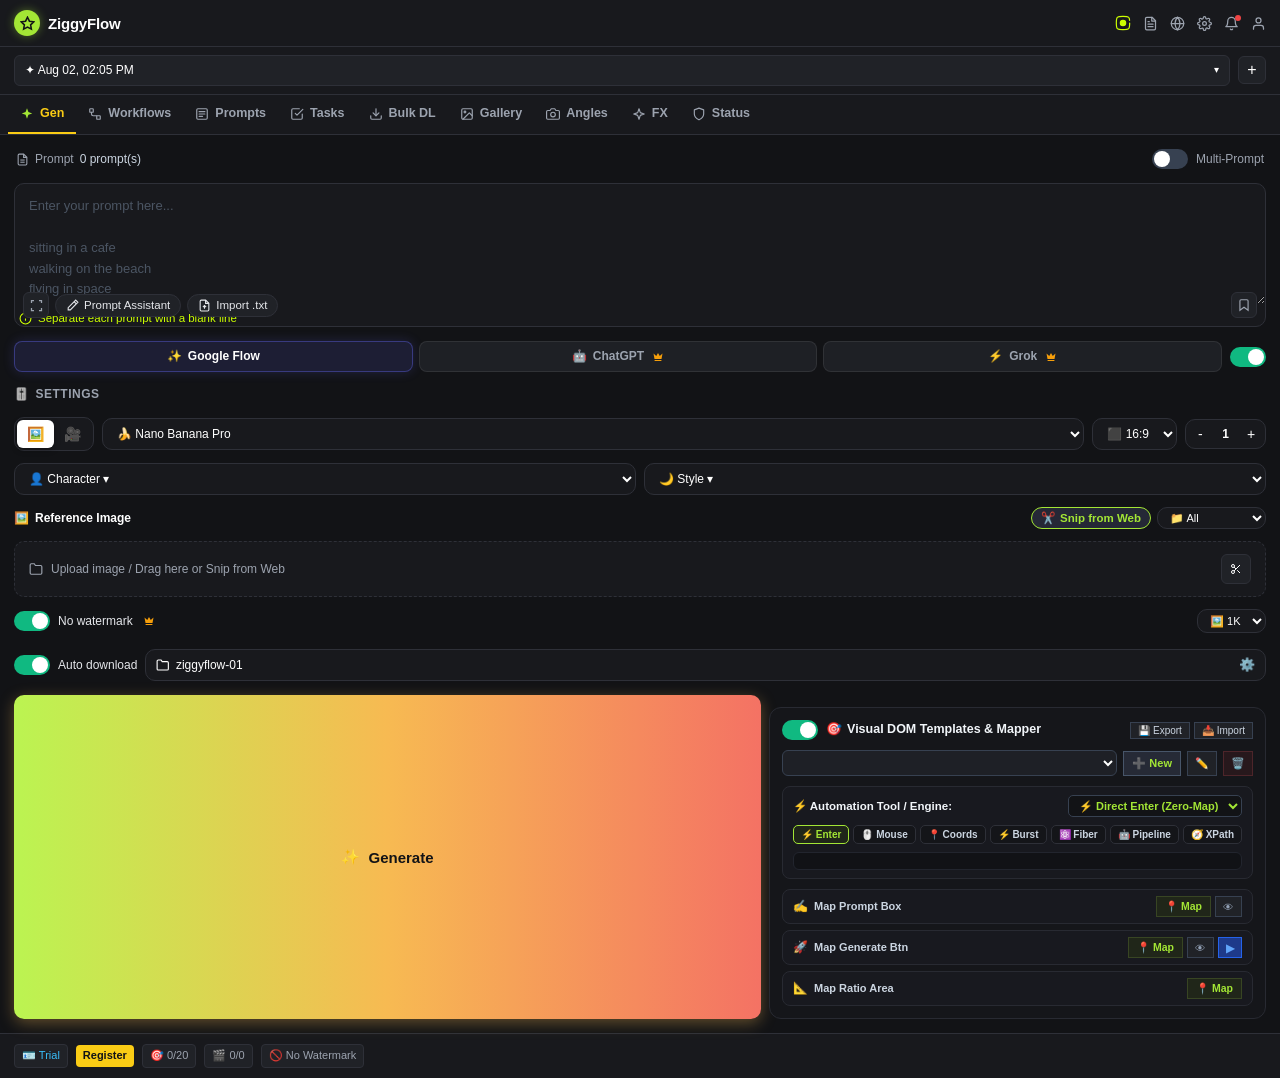
<file: ui/index.html>
<!DOCTYPE html>
<html lang="en">
<head>
  <meta charset="UTF-8" />
  <meta name="viewport" content="width=device-width, initial-scale=1.0" />
  <title>ZiggyFlow Pro</title>
  <link rel="stylesheet" href="css/app.css" />
  <link rel="stylesheet" href="css/workflow.css" />
</head>
<body>
  <!-- Header Bar -->
  <header class="app-header">
    <div class="brand-section">
      <div class="brand-icon">
        <svg width="15" height="15" viewBox="0 0 24 24" fill="none" stroke="#121316" stroke-width="2.5"><polygon points="12 2 15.09 8.26 22 9.27 17 14.14 18.18 21.02 12 17.77 5.82 21.02 7 14.14 2 9.27 8.91 8.26 12 2"/></svg>
      </div>
      <span class="brand-name">ZiggyFlow</span>
    </div>
    <div class="header-icons">
      <div class="header-icon-btn header-icon-btn--capture" id="hdr-btn-toggle" title="Screen Capture">
        <svg width="16" height="16" viewBox="0 0 24 24" fill="none" stroke="#ccff00" stroke-width="1.8"><circle cx="12" cy="12" r="4" fill="#ccff00"/><path d="M22 12C22 16.7 22 19 20.5 20.5C19 22 16.7 22 12 22C7.3 22 5 22 3.5 20.5C2 19 2 16.7 2 12C2 7.3 2 5 3.5 3.5C5 2 7.3 2 12 2C16.7 2 19 2 20.5 3.5C21.5 4.4 21.8 5.8 21.9 8" stroke-linecap="round"/></svg>
      </div>
      <div class="header-icon-btn" id="hdr-btn-docs" title="Changelog / Docs">
        <svg width="15" height="15" viewBox="0 0 24 24" fill="none" stroke="currentColor" stroke-width="2" stroke-linecap="round" stroke-linejoin="round"><path d="M14.5 2H6a2 2 0 0 0-2 2v16a2 2 0 0 0 2 2h12a2 2 0 0 0 2-2V7.5L14.5 2z"/><polyline points="14 2 14 8 20 8"/><line x1="16" y1="13" x2="8" y2="13"/><line x1="16" y1="17" x2="8" y2="17"/><line x1="10" y1="9" x2="8" y2="9"/></svg>
      </div>
      <div class="header-icon-btn" id="hdr-btn-web" title="Web & Cloud Sync">
        <svg width="15" height="15" viewBox="0 0 24 24" fill="none" stroke="currentColor" stroke-width="2" stroke-linecap="round" stroke-linejoin="round"><circle cx="12" cy="12" r="10"/><line x1="2" y1="12" x2="22" y2="12"/><path d="M12 2a15.3 15.3 0 0 1 4 10 15.3 15.3 0 0 1-4 10 15.3 15.3 0 0 1-4-10 15.3 15.3 0 0 1 4-10z"/></svg>
      </div>
      <div class="header-icon-btn" id="hdr-btn-settings" title="Settings">
        <svg width="15" height="15" viewBox="0 0 24 24" fill="none" stroke="currentColor" stroke-width="2" stroke-linecap="round" stroke-linejoin="round"><circle cx="12" cy="12" r="3"/><path d="M19.4 15a1.65 1.65 0 0 0 .33 1.82l.06.06a2 2 0 0 1 0 2.83 2 2 0 0 1-2.83 0l-.06-.06a1.65 1.65 0 0 0-1.82-.33 1.65 1.65 0 0 0-1 1.51V21a2 2 0 0 1-2 2 2 2 0 0 1-2-2v-.09A1.65 1.65 0 0 0 9 19.4a1.65 1.65 0 0 0-1.82.33l-.06.06a2 2 0 0 1-2.83 0 2 2 0 0 1 0-2.83l.06-.06a1.65 1.65 0 0 0 .33-1.82 1.65 1.65 0 0 0-1.51-1H3a2 2 0 0 1-2-2 2 2 0 0 1 2-2h.09A1.65 1.65 0 0 0 4.6 9a1.65 1.65 0 0 0-.33-1.82l-.06-.06a2 2 0 0 1 0-2.83 2 2 0 0 1 2.83 0l.06.06a1.65 1.65 0 0 0 1.82.33H9a1.65 1.65 0 0 0 1-1.51V3a2 2 0 0 1 2-2 2 2 0 0 1 2 2v.09a1.65 1.65 0 0 0 1 1.51 1.65 1.65 0 0 0 1.82-.33l.06-.06a2 2 0 0 1 2.83 0 2 2 0 0 1 0 2.83l-.06.06a1.65 1.65 0 0 0-.33 1.82V9a1.65 1.65 0 0 0 1.51 1H21a2 2 0 0 1 2 2 2 2 0 0 1-2 2h-.09a1.65 1.65 0 0 0-1.51 1z"/></svg>
      </div>
      <div class="header-icon-btn" id="hdr-btn-bell" title="Notifications">
        <svg width="15" height="15" viewBox="0 0 24 24" fill="none" stroke="currentColor" stroke-width="2" stroke-linecap="round" stroke-linejoin="round"><path d="M18 8A6 6 0 0 0 6 8c0 7-3 9-3 9h18s-3-2-3-9"/><path d="M13.73 21a2 2 0 0 1-3.46 0"/></svg>
        <div class="header-dot"></div>
      </div>
      <div class="header-icon-btn" id="hdr-btn-profile" title="Account Profile">
        <svg width="15" height="15" viewBox="0 0 24 24" fill="none" stroke="currentColor" stroke-width="2" stroke-linecap="round" stroke-linejoin="round"><path d="M20 21v-2a4 4 0 0 0-4-4H8a4 4 0 0 0-4 4v2"/><circle cx="12" cy="7" r="4"/></svg>
      </div>
    </div>
  </header>

  <!-- Project / Session Bar -->
  <div class="project-bar">
    <div class="project-dropdown" id="btn-project-dropdown">
      <span id="active-project-label">✦ Aug 02, 02:05 PM</span>
      <span style="font-size:10px;">▾</span>
    </div>
    <div class="btn-add-project" id="btn-create-project" title="Create / Open New Project">+</div>

    <!-- Floating Project Dropdown Menu -->
    <div class="project-dropdown-menu" id="project-dropdown-menu" style="display:none;"></div>
  </div>

  <!-- Warning Banners -->
  <div id="flow-tab-alert" class="banner-alert banner-warning" style="display:none;">
    <div style="display:flex;align-items:center;gap:6px;">
      <span>⚠️</span>
      <span id="flow-tab-alert-text">Detected 2 Flow tabs. Extension only works correctly with 1 tab.</span>
    </div>
    <div style="display:flex;align-items:center;gap:6px;">
      <button class="btn-alert-action" id="btn-close-duplicate-tabs">Close other tabs</button>
      <span class="btn-alert-close" id="btn-dismiss-tab-alert">✕</span>
    </div>
  </div>

  <!-- Main Navigation Tabs -->
  <nav class="main-nav-tabs">
    <div class="nav-tab-btn active" data-tab="gen">
      <svg width="14" height="14" viewBox="0 0 24 24" fill="#a3e635"><path d="M12 2L14.4 8.6L21 11L14.4 13.4L12 20L9.6 13.4L3 11L9.6 8.6L12 2Z"/></svg>
      <span>Gen</span>
    </div>
    <div class="nav-tab-btn" data-tab="workflow">
      <svg width="14" height="14" viewBox="0 0 24 24" fill="none" stroke="currentColor" stroke-width="2" stroke-linecap="round" stroke-linejoin="round"><rect x="3" y="3" width="6" height="6" rx="1"/><rect x="15" y="15" width="6" height="6" rx="1"/><path d="M6 9v3a3 3 0 0 0 3 3h6"/></svg>
      <span>Workflows</span>
    </div>
    <div class="nav-tab-btn" data-tab="prompts">
      <svg width="14" height="14" viewBox="0 0 24 24" fill="none" stroke="currentColor" stroke-width="2" stroke-linecap="round" stroke-linejoin="round"><rect x="3" y="3" width="18" height="18" rx="2"/><path d="M7 8h10M7 12h10M7 16h6"/></svg>
      <span>Prompts</span>
    </div>
    <div class="nav-tab-btn" data-tab="tasks">
      <svg width="14" height="14" viewBox="0 0 24 24" fill="none" stroke="currentColor" stroke-width="2" stroke-linecap="round" stroke-linejoin="round"><path d="M9 11l3 3L22 4"/><path d="M21 12v7a2 2 0 0 1-2 2H5a2 2 0 0 1-2-2V5a2 2 0 0 1 2-2h11"/></svg>
      <span>Tasks</span>
    </div>
    <div class="nav-tab-btn" data-tab="bulk">
      <svg width="14" height="14" viewBox="0 0 24 24" fill="none" stroke="currentColor" stroke-width="2" stroke-linecap="round" stroke-linejoin="round"><path d="M21 15v4a2 2 0 0 1-2 2H5a2 2 0 0 1-2-2v-4"/><polyline points="7 10 12 15 17 10"/><line x1="12" y1="15" x2="12" y2="3"/></svg>
      <span>Bulk DL</span>
    </div>
    <div class="nav-tab-btn" data-tab="gallery">
      <svg width="14" height="14" viewBox="0 0 24 24" fill="none" stroke="currentColor" stroke-width="2" stroke-linecap="round" stroke-linejoin="round"><rect x="3" y="3" width="18" height="18" rx="2"/><circle cx="8.5" cy="8.5" r="1.5"/><polyline points="21 15 16 10 5 21"/></svg>
      <span>Gallery</span>
    </div>
    <div class="nav-tab-btn" data-tab="angles">
      <svg width="14" height="14" viewBox="0 0 24 24" fill="none" stroke="currentColor" stroke-width="2" stroke-linecap="round" stroke-linejoin="round"><path d="M23 19a2 2 0 0 1-2 2H3a2 2 0 0 1-2-2V8a2 2 0 0 1 2-2h4l2-3h6l2 3h4a2 2 0 0 1 2 2z"/><circle cx="12" cy="13" r="4"/></svg>
      <span>Angles</span>
    </div>
    <div class="nav-tab-btn" data-tab="effects">
      <svg width="14" height="14" viewBox="0 0 24 24" fill="none" stroke="currentColor" stroke-width="2" stroke-linecap="round" stroke-linejoin="round"><path d="m12 3-1.9 5.8a2 2 0 0 1-1.3 1.3L3 12l5.8 1.9a2 2 0 0 1 1.3 1.3L12 21l1.9-5.8a2 2 0 0 1 1.3-1.3L21 12l-5.8-1.9a2 2 0 0 1-1.3-1.3L12 3z"/></svg>
      <span>FX</span>
    </div>
    <div class="nav-tab-btn" data-tab="diagnostics">
      <svg width="14" height="14" viewBox="0 0 24 24" fill="none" stroke="currentColor" stroke-width="2" stroke-linecap="round" stroke-linejoin="round"><path d="M12 22s8-4 8-10V5l-8-3-8 3v7c0 6 8 10 8 10z"/></svg>
      <span>Status</span>
    </div>
  </nav>

  <!-- Content Panes -->
  <main class="tab-content-area">

    <!-- 1. GEN TAB (Matching ZiggyFlow Screenshot) -->
    <section id="tab-gen" class="tab-pane active">
      
      <!-- Prompt Header Row -->
      <div class="prompt-header-row">
        <div class="prompt-count-badge">
          <svg width="13" height="13" viewBox="0 0 24 24" fill="none" stroke="currentColor" stroke-width="2"><path d="M14 2H6a2 2 0 0 0-2 2v16a2 2 0 0 0 2 2h12a2 2 0 0 0 2-2V8z"/><polyline points="14 2 14 8 20 8"/><line x1="16" y1="13" x2="8" y2="13"/><line x1="16" y1="17" x2="8" y2="17"/></svg>
          <span>Prompt</span>
          <span id="prompt-count-label" style="color:#cbd5e1;">0 prompt(s)</span>
        </div>
        <div class="multi-prompt-toggle-wrap" id="multi-prompt-toggle-wrap">
          <div class="provider-toggle-switch" id="toggle-multi-prompt"></div>
          <span>Multi-Prompt</span>
        </div>
      </div>

      <!-- Prompt Textarea with Chips inside -->
      <div class="prompt-container">
        <textarea id="gen-prompt-input" class="prompt-textarea" placeholder="Enter your prompt here...&#10;&#10;sitting in a cafe&#10;walking on the beach&#10;flying in space"></textarea>
        
        <div class="prompt-toolbar">
          <div class="prompt-chips-left">
            <button type="button" class="chip-icon-only" id="chip-btn-snip" title="Snip Reference Image from Web">
              <svg width="15" height="15" viewBox="0 0 24 24" fill="none" stroke="currentColor" stroke-width="2"><path d="M4 8V4h4M20 8V4h-4M4 16v4h4M20 16v4h-4"/></svg>
            </button>
            <button type="button" class="chip-btn" id="chip-btn-assistant">
              <svg width="13" height="13" viewBox="0 0 24 24" fill="none" stroke="currentColor" stroke-width="2"><path d="m18 2 4 4-14 14H4v-4L18 2zM15 5l4 4"/></svg>
              <span>Prompt Assistant</span>
            </button>
            <button type="button" class="chip-btn" id="chip-btn-import">
              <svg width="13" height="13" viewBox="0 0 24 24" fill="none" stroke="currentColor" stroke-width="2"><path d="M14 2H6a2 2 0 0 0-2 2v16a2 2 0 0 0 2 2h12a2 2 0 0 0 2-2V8z"/><polyline points="14 2 14 8 20 8"/><line x1="12" y1="18" x2="12" y2="12"/><polyline points="9 15 12 12 15 15"/></svg>
              <span>Import .txt</span>
              <input type="file" id="gen-file-import" accept=".txt,.csv" style="display:none;" />
            </button>
          </div>
          <button type="button" class="chip-icon-only" id="chip-btn-save-tpl" title="Save as Prompt Template">
            <svg width="14" height="14" viewBox="0 0 24 24" fill="none" stroke="currentColor" stroke-width="2"><path d="M19 21l-7-5-7 5V5a2 2 0 0 1 2-2h10a2 2 0 0 1 2 2z"/></svg>
          </button>
        </div>
        <div class="prompt-hint-row" style="display:flex;align-items:center;gap:6px;font-size:11.5px;color:#ccff00;margin-top:6px;padding-left:4px;">
          <svg width="13" height="13" viewBox="0 0 24 24" fill="none" stroke="currentColor" stroke-width="2"><circle cx="12" cy="12" r="10"/><line x1="12" y1="16" x2="12" y2="12"/><line x1="12" y1="8" x2="12.01" y2="8"/></svg>
          <span>Separate each prompt with a blank line</span>
        </div>
      </div>

      <!-- Provider Row -->
      <div class="provider-row">
        <div class="provider-pills">
          <div class="provider-pill active active-flow" data-provider="flow">
            <span>✨</span>
            <span>Google Flow</span>
          </div>
          <div class="provider-pill" data-provider="chatgpt">
            <span>🤖</span>
            <span>ChatGPT</span>
            <svg class="crown-icon" width="12" height="12" viewBox="0 0 24 24" fill="#f59e0b"><path d="M5 16L3 5L8.5 10L12 4L15.5 10L21 5L19 16H5ZM19 19C19 19.6 18.6 20 18 20H6C5.4 20 5 19.6 5 19V18H19V19Z"/></svg>
          </div>
          <div class="provider-pill" data-provider="grok">
            <span>⚡</span>
            <span>Grok</span>
            <svg class="crown-icon" width="12" height="12" viewBox="0 0 24 24" fill="#f59e0b"><path d="M5 16L3 5L8.5 10L12 4L15.5 10L21 5L19 16H5ZM19 19C19 19.6 18.6 20 18 20H6C5.4 20 5 19.6 5 19V18H19V19Z"/></svg>
          </div>
        </div>
        <div class="provider-toggle-switch active" id="provider-auto-toggle" title="Auto Multi-AI Mode"></div>
      </div>

      <!-- Settings Section Header -->
      <div class="section-title">
        <span>🎚️</span>
        <span>Settings</span>
      </div>

      <!-- ============================================== -->
      <!-- A. IMAGE GENERATION CONTROLS (Active by default) -->
      <!-- ============================================== -->
      <div id="image-mode-controls" style="display:flex;flex-direction:column;gap:12px;">
        <!-- Row 1: Media Toggle, Model, Aspect Ratio, Stepper -->
        <div class="control-row">
          <div class="media-type-toggle">
            <button class="media-type-btn active" id="btn-type-image" title="Image Generation">🖼️</button>
            <button class="media-type-btn" id="btn-type-video-trigger" title="Video Generation">🎥</button>
          </div>

          <select class="select-control" id="select-model-image" style="flex:1;">
            <option value="Nano Banana Pro" selected>🍌 Nano Banana Pro</option>
            <option value="Nano Banana 2">🍌 Nano Banana 2</option>
            <option value="Imagen 3">✨ Imagen 3</option>
            <option value="GPT Image 2">🤖 GPT Image 2</option>
            <option value="Grok Imagine">⚡ Grok Imagine</option>
          </select>

          <select class="select-control" id="select-aspect-ratio-image" style="width:85px;">
            <option value="16:9" selected>⬛ 16:9</option>
            <option value="9:16">📱 9:16</option>
            <option value="1:1">⬛ 1:1</option>
            <option value="4:3">⬛ 4:3</option>
            <option value="3:4">📱 3:4</option>
            <option value="21:9">⬛ 21:9</option>
          </select>

          <div class="stepper-control">
            <button class="stepper-btn" id="stepper-minus-img">-</button>
            <span class="stepper-val" id="stepper-value-img">1</span>
            <button class="stepper-btn" id="stepper-plus-img">+</button>
          </div>
        </div>

        <!-- Row 2: Character & Style -->
        <div class="control-row">
          <select class="select-control" id="select-character-image" style="flex:1;">
            <option value="">👤 Character ▾</option>
            <option value="elder_isaac">Elder Isaac</option>
            <option value="cyberpunk_girl">Cyberpunk Operative</option>
            <option value="samurai">Ronin Samurai</option>
            <option value="astronaut">Space Explorer</option>
          </select>

          <select class="select-control" id="select-style-image" style="flex:1;">
            <option value="">🌙 Style ▾</option>
            <option value="cinematic">Cinematic 35mm</option>
            <option value="neon_cyberpunk">Neon Cyberpunk</option>
            <option value="ghibli">Studio Ghibli</option>
            <option value="photorealistic">8K Photorealism</option>
            <option value="dark_fantasy">Dark Fantasy</option>
          </select>
        </div>

        <!-- Row 3: Reference Images Dropzone -->
        <div class="reference-section-header">
          <div style="font-size:12px;font-weight:700;display:flex;align-items:center;gap:6px;">
            <span>🖼️</span>
            <span>Reference Image</span>
          </div>
          <div style="display:flex;align-items:center;gap:6px;">
            <button class="chip-btn" id="btn-snip-reference-img" style="background:#252836;border-color:#a3e635;color:#a3e635;padding:3px 9px;font-weight:700;" title="Snip Reference Image from Web">
              <span>✂️</span>
              <span>Snip from Web</span>
            </button>
            <select class="select-control" id="select-album-filter-img" style="padding:3px 8px;font-size:11px;">
              <option value="All">📁 All</option>
              <option value="Default">📁 Default</option>
              <option value="Characters">📁 Characters</option>
            </select>
          </div>
        </div>

        <div class="dropzone-box" id="dropzone-upload-img">
          <div class="dropzone-text" id="dropzone-content-img">
            <svg width="14" height="14" viewBox="0 0 24 24" fill="none" stroke="currentColor" stroke-width="2"><path d="M22 19a2 2 0 0 1-2 2H4a2 2 0 0 1-2-2V5a2 2 0 0 1 2-2h5l2 3h9a2 2 0 0 1 2 2z"/></svg>
            <span id="dropzone-label-img">Upload image / Drag here or Snip from Web</span>
            <input type="file" id="dropzone-file-input-img" accept="image/*" style="display:none;" />
          </div>
          <div style="display:flex;gap:6px;align-items:center;">
            <div class="dropzone-snip-btn" id="dropzone-snip-btn-vid" title="Snip from Web Page"><svg width="12" height="12" viewBox="0 0 24 24" fill="none" stroke="currentColor" stroke-width="2"><circle cx="6" cy="6" r="3"/><circle cx="6" cy="18" r="3"/><line x1="20" y1="4" x2="8.12" y2="15.88"/><line x1="14.47" y1="14.48" x2="20" y2="20"/><line x1="8.12" y1="8.12" x2="12" y2="12"/></svg></div>
          </div>
        </div>

        <!-- Row 4: Download Settings Bar -->
        <div class="download-bar">
          <div class="toggle-switch-wrapper">
            <div class="provider-toggle-switch active" id="toggle-watermark-img"></div>
            <span>No watermark</span>
            <svg class="crown-icon" width="12" height="12" viewBox="0 0 24 24" fill="#f59e0b"><path d="M5 16L3 5L8.5 10L12 4L15.5 10L21 5L19 16H5ZM19 19C19 19.6 18.6 20 18 20H6C5.4 20 5 19.6 5 19V18H19V19Z"/></svg>
          </div>

          <select class="select-control" id="select-resolution-img" style="padding:4px 8px;font-size:11px;">
            <option value="1K" selected>🖼️ 1K</option>
            <option value="2K">🖼️ 2K</option>
            <option value="4K">🖼️ 4K</option>
          </select>
        </div>
      </div>

      <!-- ============================================== -->
      <!-- B. VIDEO GENERATION CONTROLS (Active when Video chosen) -->
      <!-- ============================================== -->
      <div id="video-mode-controls" style="display:none;flex-direction:column;gap:12px;">
        <!-- Row 1: Media Toggle & Video Model -->
        <div class="control-row">
          <div class="media-type-toggle">
            <button class="media-type-btn" id="btn-type-image-trigger" title="Image Generation">🖼️</button>
            <button class="media-type-btn active" id="btn-type-video" title="Video Generation">🎥</button>
          </div>

          <select class="select-control" id="select-model-video" style="flex:1;">
            <option value="Omni Flash" selected>Omni Flash</option>
            <option value="Veo 3.1 Quality">Veo 3.1 Quality</option>
            <option value="Veo 3.1 Fast">Veo 3.1 Fast</option>
            <option value="Veo 3.1 Lite">Veo 3.1 Lite</option>
            <option value="Grok Aurora Video">Grok Aurora Video</option>
          </select>
        </div>

        <!-- Row 2: Framing Mode, Duration, Aspect Ratio, Stepper -->
        <div class="control-row">
          <select class="select-control" id="select-framing-mode" style="flex:1;">
            <option value="Frames" selected>Frames ▾</option>
            <option value="Text-to-Video">Text to Video</option>
            <option value="Image-to-Video">Image to Video</option>
            <option value="Extend">Extend Clip</option>
          </select>

          <select class="select-control" id="select-duration" style="width:70px;">
            <option value="4s">4s</option>
            <option value="6s" selected>6s</option>
            <option value="8s">8s</option>
            <option value="10s">10s</option>
            <option value="12s">12s</option>
          </select>

          <select class="select-control" id="select-aspect-ratio-video" style="width:85px;">
            <option value="16:9" selected>⬛ 16:9</option>
            <option value="9:16">📱 9:16</option>
            <option value="1:1">⬛ 1:1</option>
            <option value="4:3">⬛ 4:3</option>
            <option value="3:4">📱 3:4</option>
            <option value="21:9">⬛ 21:9</option>
          </select>

          <div class="stepper-control">
            <button class="stepper-btn" id="stepper-minus-vid">-</button>
            <span class="stepper-val" id="stepper-value-vid">1</span>
            <button class="stepper-btn" id="stepper-plus-vid">+</button>
          </div>
        </div>

        <!-- Row 3: Character, Voice, Style -->
        <div class="control-row">
          <select class="select-control" id="select-character-video" style="flex:1;">
            <option value="">👤 Character ▾</option>
            <option value="elder_isaac">Elder Isaac</option>
            <option value="cyberpunk_girl">Cyberpunk Heroine</option>
            <option value="samurai">Ronin Samurai</option>
            <option value="astronaut">Space Explorer</option>
          </select>

          <select class="select-control" id="select-voice-video" style="flex:1;">
            <option value="random">🔊 Random voice ▾</option>
            <option value="male_narrator">🎙️ Male Narrator</option>
            <option value="female_cinematic">🎙️ Female Cinematic</option>
            <option value="deep_voice">🎙️ Deep Dramatic</option>
            <option value="whisper">🎙️ Soft Whisper</option>
            <option value="energetic">🎙️ Energetic Host</option>
          </select>

          <select class="select-control" id="select-style-video" style="flex:1;">
            <option value="">🌙 Style ▾</option>
            <option value="cinematic">Cinematic 35mm</option>
            <option value="neon_cyberpunk">Neon Cyberpunk</option>
            <option value="ghibli">Studio Ghibli</option>
            <option value="photorealistic">8K Photorealism</option>
            <option value="dark_fantasy">Dark Fantasy</option>
          </select>
        </div>

        <!-- Video Frames Section -->
        <div class="reference-section-header">
          <div style="font-size:12px;font-weight:700;display:flex;align-items:center;gap:6px;">
            <span>🎞️</span>
            <span>Video Frames & Reference</span>
          </div>
          <div style="display:flex;align-items:center;gap:6px;">
            <button class="chip-btn" id="btn-snip-reference-vid" style="background:#252836;border-color:#a3e635;color:#a3e635;padding:3px 9px;font-weight:700;" title="Snip Reference Image from Web">
              <span>✂️</span>
              <span>Snip from Web</span>
            </button>
          </div>
        </div>

        <div style="font-size:11.5px;color:var(--text-gray);margin-top:-6px;">
          Reference Images (<span id="ref-image-count-vid">0</span>)
        </div>

        <!-- Main Video Reference Dropzone -->
        <div class="dropzone-box" id="dropzone-upload-vid">
          <div class="dropzone-text" id="dropzone-content-vid">
            <svg width="14" height="14" viewBox="0 0 24 24" fill="none" stroke="currentColor" stroke-width="2"><path d="M22 19a2 2 0 0 1-2 2H4a2 2 0 0 1-2-2V5a2 2 0 0 1 2-2h5l2 3h9a2 2 0 0 1 2 2z"/></svg>
            <span id="dropzone-label-vid">Upload reference / Drag here or Snip from Web</span>
            <input type="file" id="dropzone-file-input-vid" accept="image/*" style="display:none;" />
          </div>
          <div style="display:flex;gap:6px;align-items:center;">
            <div class="dropzone-snip-btn" id="dropzone-snip-btn-vid" title="Snip from Web Page"><svg width="12" height="12" viewBox="0 0 24 24" fill="none" stroke="currentColor" stroke-width="2"><circle cx="6" cy="6" r="3"/><circle cx="6" cy="18" r="3"/><line x1="20" y1="4" x2="8.12" y2="15.88"/><line x1="14.47" y1="14.48" x2="20" y2="20"/><line x1="8.12" y1="8.12" x2="12" y2="12"/></svg></div>
          </div>
        </div>

        <!-- START & END Keyframe Box Row -->
        <div class="keyframe-row">
          <!-- START FRAME -->
          <div class="keyframe-box">
            <div class="keyframe-header">
              <span>⛶ START</span>
            </div>
            <div class="keyframe-dashed-slot" id="slot-start-frame">
              <svg width="15" height="15" viewBox="0 0 24 24" fill="none" stroke="currentColor" stroke-width="2.5"><line x1="12" y1="5" x2="12" y2="19"/><line x1="5" y1="12" x2="19" y2="12"/></svg><span>Add</span>
              <input type="file" id="input-start-frame" accept="image/*" style="display:none;" />
            </div>
          </div>

          <!-- END FRAME -->
          <div class="keyframe-box">
            <div class="keyframe-header">
              <span>⛶ END</span>
            </div>
            <div class="keyframe-dashed-slot" id="slot-end-frame">
              <svg width="15" height="15" viewBox="0 0 24 24" fill="none" stroke="currentColor" stroke-width="2.5"><line x1="12" y1="5" x2="12" y2="19"/><line x1="5" y1="12" x2="19" y2="12"/></svg><span>Add</span>
              <input type="file" id="input-end-frame" accept="image/*" style="display:none;" />
            </div>
          </div>
        </div>

        <!-- Video Download Bar -->
        <div class="download-bar">
          <div class="toggle-switch-wrapper">
            <div class="provider-toggle-switch active" id="toggle-watermark-vid"></div>
            <span>No watermark</span>
            <svg class="crown-icon" width="12" height="12" viewBox="0 0 24 24" fill="#f59e0b"><path d="M5 16L3 5L8.5 10L12 4L15.5 10L21 5L19 16H5ZM19 19C19 19.6 18.6 20 18 20H6C5.4 20 5 19.6 5 19V18H19V19Z"/></svg>
          </div>

          <select class="select-control" id="select-resolution-vid" style="padding:4px 8px;font-size:11px;">
            <option value="720p">🎥 720p</option>
            <option value="1080p">🎥 1080p</option>
            <option value="2K">🎥 2K</option>
            <option value="4K" selected>🎥 4K</option>
          </select>
        </div>
      </div>

      <!-- ============================================== -->
      <!-- C. SHARED AUTO-DOWNLOAD BAR (Interactive & Error-free) -->
      <!-- ============================================== -->
      <div class="download-bar" style="margin-top:2px;">
        <div class="toggle-switch-wrapper" id="toggle-auto-download-wrap">
          <div class="provider-toggle-switch active" id="toggle-auto-download"></div>
          <span>Auto download</span>
        </div>

        <div class="folder-input-pill">
          <svg width="14" height="14" viewBox="0 0 24 24" fill="none" stroke="currentColor" stroke-width="2"><path d="M22 19a2 2 0 0 1-2 2H4a2 2 0 0 1-2-2V5a2 2 0 0 1 2-2h5l2 3h9a2 2 0 0 1 2 2z"/></svg>
          <input type="text" id="input-subfolder" value="ziggyflow-01" placeholder="Folder name..." />
          <span style="cursor:pointer;font-size:13px;" id="btn-folder-settings" title="Folder Settings">⚙️</span>
        </div>
      </div>

      <!-- Subfolder Settings Drawer (Toggled by ⚙️) -->
      <div id="subfolder-settings-drawer" class="subfolder-settings-drawer" style="display:none;">
        <div style="font-weight:700;display:flex;justify-content:space-between;">
          <span>📁 Download Organization Settings</span>
          <span style="cursor:pointer;" id="btn-close-drawer">✕</span>
        </div>
        <div>
          <label style="color:var(--text-gray);font-size:11px;">Naming Template:</label>
          <input type="text" id="input-naming-template" value="[Date]_[Project]_[Prompt]_[Index]" class="select-control" style="width:100%;margin-top:4px;" />
        </div>
        <div style="display:flex;gap:8px;">
          <button class="btn btn-sm btn-primary" id="btn-save-drawer-settings" style="flex:1;">Save Settings</button>
        </div>
      </div>

      <!-- Big Glowing Generate & Stop Button Group -->
      <div style="display:flex;gap:8px;align-items:stretch;">
        <button class="btn-generate-main" id="btn-generate-main" style="flex:1;">
          <span>✨</span>
          <span id="btn-generate-text">Generate</span>
        </button>
        <button class="btn-stop-main" id="btn-stop-main" title="Stop & Cancel Generation" style="display:none;">
          <span>⏹️</span>
          <span>Stop</span>
        </button>
      <!-- Visual DOM Template & Element Mapper Studio -->
      <div class="element-mapper-box" style="background:#15161a;border:1px solid #282a32;border-radius:12px;padding:12px;margin-top:12px;display:flex;flex-direction:column;gap:10px;">
        <div style="display:flex;justify-content:space-between;align-items:center;">
          <div style="display:flex;align-items:center;gap:8px;">
            <div class="provider-toggle-switch active" id="toggle-manual-mapping" title="Turn ON/OFF Custom DOM Mapping"></div>
            <span style="font-size:12.5px;font-weight:700;color:#f1f5f9;display:flex;align-items:center;gap:5px;">
              <span>🎯</span> <span>Visual DOM Templates & Mapper</span>
            </span>
          </div>
          <div style="display:flex;gap:4px;">
            <button class="btn btn-sm" id="btn-export-templates" style="background:#202227;border:1px solid #374151;color:#cbd5e1;padding:2px 7px;font-size:10px;cursor:pointer;" title="Export Templates JSON">💾 Export</button>
            <button class="btn btn-sm" id="btn-import-templates" style="background:#202227;border:1px solid #374151;color:#cbd5e1;padding:2px 7px;font-size:10px;cursor:pointer;" title="Import Templates JSON">📥 Import</button>
          </div>
        </div>
        
        <div id="manual-mapping-controls" style="display:flex;flex-direction:column;gap:10px;">
          <!-- Template Selector Bar -->
          <div style="display:flex;gap:6px;align-items:center;">
            <select id="select-dom-template" class="select-control" style="flex:1;font-size:11.5px;padding:5px 8px;background:#1e2026;border:1px solid #374151;color:#fff;border-radius:6px;"></select>
            <button class="btn btn-sm" id="btn-new-template" style="background:#262a36;border:1px solid #475569;color:#a3e635;padding:5px 8px;font-size:11px;font-weight:700;cursor:pointer;" title="Create New Template">➕ New</button>
            <button class="btn btn-sm" id="btn-rename-template" style="background:#202227;border:1px solid #374151;color:#94a3b8;padding:5px 7px;font-size:11px;cursor:pointer;" title="Rename Template">✏️</button>
            <button class="btn btn-sm" id="btn-delete-template" style="background:#27181c;border:1px solid #4d252a;color:#ef4444;padding:5px 7px;font-size:11px;cursor:pointer;" title="Delete Template">🗑️</button>
          </div>

          <!-- Click Strategy Selector & Tool Chips Toolbar -->
          <div style="background:#18191f;border:1px solid #282a32;border-radius:8px;padding:8px 10px;display:flex;flex-direction:column;gap:8px;">
            <div style="display:flex;justify-content:space-between;align-items:center;">
              <span style="font-size:11.5px;color:#f1f5f9;font-weight:700;">⚡ Automation Tool / Engine:</span>
              <select id="select-click-strategy" style="background:#121316;border:1px solid #374151;color:#a3e635;font-size:11px;font-weight:700;border-radius:5px;padding:3px 6px;">
                <option value="enter">⚡ Direct Enter (Zero-Map)</option>
                <option value="standard">🖱️ Mouse Click Chain</option>
                <option value="coords">📍 Viewport Coords (%)</option>
                <option value="double">⚡ Multi-Click Burst</option>
                <option value="react_fiber">⚛️ React 18 Fiber</option>
                <option value="automa_pipeline">🤖 Automa Pipeline</option>
                <option value="xpath_cascade">🧭 XPath & Shadow-DOM</option>
              </select>
            </div>

            <!-- Quick Engine Chips Selector -->
            <div id="strategy-tool-chips" style="display:flex;gap:4px;flex-wrap:wrap;">
              <button type="button" class="strategy-chip-btn active" data-strat="enter" style="background:#202619;border:1px solid #a3e635;color:#a3e635;font-size:10px;font-weight:700;padding:3px 7px;border-radius:5px;cursor:pointer;">⚡ Enter</button>
              <button type="button" class="strategy-chip-btn" data-strat="standard" style="background:#141519;border:1px solid #2e3038;color:#cbd5e1;font-size:10px;font-weight:600;padding:3px 7px;border-radius:5px;cursor:pointer;">🖱️ Mouse</button>
              <button type="button" class="strategy-chip-btn" data-strat="coords" style="background:#141519;border:1px solid #2e3038;color:#cbd5e1;font-size:10px;font-weight:600;padding:3px 7px;border-radius:5px;cursor:pointer;">📍 Coords</button>
              <button type="button" class="strategy-chip-btn" data-strat="double" style="background:#141519;border:1px solid #2e3038;color:#cbd5e1;font-size:10px;font-weight:600;padding:3px 7px;border-radius:5px;cursor:pointer;">⚡ Burst</button>
              <button type="button" class="strategy-chip-btn" data-strat="react_fiber" style="background:#141519;border:1px solid #2e3038;color:#cbd5e1;font-size:10px;font-weight:600;padding:3px 7px;border-radius:5px;cursor:pointer;">⚛️ Fiber</button>
              <button type="button" class="strategy-chip-btn" data-strat="automa_pipeline" style="background:#141519;border:1px solid #2e3038;color:#cbd5e1;font-size:10px;font-weight:600;padding:3px 7px;border-radius:5px;cursor:pointer;">🤖 Pipeline</button>
              <button type="button" class="strategy-chip-btn" data-strat="xpath_cascade" style="background:#141519;border:1px solid #2e3038;color:#cbd5e1;font-size:10px;font-weight:600;padding:3px 7px;border-radius:5px;cursor:pointer;">🧭 XPath</button>
            </div>

            <!-- Dynamic Tool Settings Card (Changes dynamically depending on selected tool) -->
            <div id="strategy-dynamic-settings-card" style="background:#111216;border:1px solid #22252e;border-radius:6px;padding:8px 10px;display:flex;flex-direction:column;gap:8px;"></div>
          </div>

          <!-- Mapping Slots Rows -->
          <div style="display:flex;flex-direction:column;gap:6px;">
            <!-- Slot 1: Prompt Box -->
            <div style="background:#18191f;border:1px solid #282a32;border-radius:8px;padding:6px 10px;display:flex;justify-content:space-between;align-items:center;">
              <div style="display:flex;align-items:center;gap:6px;overflow:hidden;">
                <span style="font-size:12px;">✍️</span>
                <span id="label-mapped-prompt" style="font-size:11px;font-weight:600;color:#cbd5e1;white-space:nowrap;overflow:hidden;text-overflow:ellipsis;max-width:140px;">Map Prompt Box</span>
              </div>
              <div style="display:flex;gap:4px;">
                <button class="btn btn-sm" id="btn-pick-prompt" style="background:#202619;border:1px solid #384523;color:#a3e635;padding:3px 8px;font-size:10.5px;font-weight:700;cursor:pointer;">📍 Map</button>
                <button class="btn btn-sm" id="btn-test-highlight-prompt" style="background:#202227;border:1px solid #374151;color:#94a3b8;padding:3px 7px;font-size:10.5px;cursor:pointer;" title="Test Highlight on page">👁</button>
              </div>
            </div>

            <!-- Slot 2: Generate Button -->
            <div style="background:#18191f;border:1px solid #282a32;border-radius:8px;padding:6px 10px;display:flex;justify-content:space-between;align-items:center;">
              <div style="display:flex;align-items:center;gap:6px;overflow:hidden;">
                <span style="font-size:12px;">🚀</span>
                <span id="label-mapped-generate" style="font-size:11px;font-weight:600;color:#cbd5e1;white-space:nowrap;overflow:hidden;text-overflow:ellipsis;max-width:140px;">Map Generate Btn</span>
              </div>
              <div style="display:flex;gap:4px;">
                <button class="btn btn-sm" id="btn-pick-generate" style="background:#202619;border:1px solid #384523;color:#a3e635;padding:3px 8px;font-size:10.5px;font-weight:700;cursor:pointer;">📍 Map</button>
                <button class="btn btn-sm" id="btn-test-highlight-gen" style="background:#202227;border:1px solid #374151;color:#94a3b8;padding:3px 7px;font-size:10.5px;cursor:pointer;" title="Test Highlight on page">👁</button>
                <button class="btn btn-sm" id="btn-test-click-gen" style="background:#1e3a8a;border:1px solid #2563eb;color:#60a5fa;padding:3px 7px;font-size:10.5px;font-weight:700;cursor:pointer;" title="Test Click button">▶</button>
              </div>
            </div>

            <!-- Slot 3: Aspect Ratio -->
            <div style="background:#18191f;border:1px solid #282a32;border-radius:8px;padding:6px 10px;display:flex;justify-content:space-between;align-items:center;">
              <div style="display:flex;align-items:center;gap:6px;overflow:hidden;">
                <span style="font-size:12px;">📐</span>
                <span id="label-mapped-ratio" style="font-size:11px;font-weight:600;color:#cbd5e1;white-space:nowrap;overflow:hidden;text-overflow:ellipsis;max-width:140px;">Map Ratio Area</span>
              </div>
              <div style="display:flex;gap:4px;">
                <button class="btn btn-sm" id="btn-pick-ratio" style="background:#202619;border:1px solid #384523;color:#a3e635;padding:3px 8px;font-size:10.5px;font-weight:700;cursor:pointer;">📍 Map</button>
              </div>
            </div>
          </div>
        </div>
      </div>
    </section>

    <!-- 2. WORKFLOW TAB (TobyFlow Parity Architecture) -->
    <section id="tab-workflow" class="tab-pane">
      <!-- Workflow Subtabs Navigation Bar -->
      <div class="wf-subtabs-nav">
        <button class="wf-subtab-btn active" data-subtab="templates" id="wf-subtab-templates">
          <span>📋</span>
          <span>Templates</span>
        </button>
        <button class="wf-subtab-btn" data-subtab="workflows" id="wf-subtab-workflows">
          <svg width="14" height="14" viewBox="0 0 24 24" fill="none" stroke="currentColor" stroke-width="2"><path d="M22 19a2 2 0 0 1-2 2H4a2 2 0 0 1-2-2V5a2 2 0 0 1 2-2h5l2 3h9a2 2 0 0 1 2 2z"/></svg>
          <span>My Workflows</span>
          <span class="wf-subtab-badge" id="wf-saved-count">3</span>
        </button>
        <button class="wf-subtab-btn" data-subtab="editor" id="wf-subtab-editor">
          <span>🎨</span>
          <span>Visual Studio</span>
        </button>
      </div>

      <!-- Subtab 1: Templates Catalog -->
      <div class="wf-subtab-content active" id="wf-pane-templates">
        <!-- Template Filter Category Chips -->
        <div class="wf-template-filter-bar">
          <button class="wf-filter-chip active" data-cat="all">All</button>
          <button class="wf-filter-chip" data-cat="cinematic">🎬 Cinematic</button>
          <button class="wf-filter-chip" data-cat="character">👤 Character</button>
          <button class="wf-filter-chip" data-cat="social">📱 Shorts / Social</button>
          <button class="wf-filter-chip" data-cat="ecommerce">🛍️ E-Commerce</button>
          <button class="wf-filter-chip" data-cat="anime">⛩️ Anime / Art</button>
        </div>

        <div class="wf-templates-grid" id="wf-templates-grid">
          <!-- Populated dynamically via JS -->
        </div>
      </div>

      <!-- Subtab 2: My Saved Workflows -->
      <div class="wf-subtab-content" id="wf-pane-workflows" style="display:none;">
        <div class="wf-workflows-header">
          <div style="font-weight:700;font-size:12px;color:#cbd5e1;">Saved Automation Pipelines</div>
          <button class="btn btn-sm btn-primary" id="wf-btn-create-blank">➕ + New Blank Pipeline</button>
        </div>
        <div class="wf-saved-list" id="wf-saved-list">
          <!-- Populated dynamically via JS -->
        </div>
      </div>

      <!-- Subtab 3: Visual Canvas Editor Studio -->
      <div class="wf-subtab-content" id="wf-pane-editor" style="display:none;">
        <div class="workflow-toolbar">
          <div style="display:flex;gap:4px;align-items:center;flex-wrap:wrap;">
            <button class="btn btn-sm btn-primary" id="wf-btn-add-node">➕ Add Node</button>
            <button class="btn btn-sm btn-secondary" id="wf-btn-save-wf" title="Save Workflow">💾 Save</button>
            <button class="btn btn-sm btn-secondary" id="wf-btn-clear" title="Clear Canvas">🗑️ Clear</button>
            <button class="btn btn-sm btn-secondary" id="wf-btn-export" title="Export JSON">📤 Export</button>
            <button class="btn btn-sm btn-secondary" id="wf-btn-import" title="Import JSON">📥 Import</button>
          </div>
          <div style="display:flex;gap:4px;align-items:center;">
            <button class="btn btn-sm btn-secondary" id="wf-btn-sim-run" title="Test Run Simulation">🧪 Test</button>
            <button class="btn btn-sm btn-success" id="wf-btn-run" title="Run Pipeline Live on Browser Tabs">▶ Run Live</button>
          </div>
        </div>

        <!-- Node Palette Dropdown -->
        <div class="node-palette" id="wf-palette" style="display:none;">
          <div style="font-size:10px;font-weight:700;color:#94a3b8;text-transform:uppercase;margin-bottom:4px;">Add Pipeline Node</div>
          <div class="palette-item" data-node-type="generator_flow">🎬 Google Flow (Nano Banana Pro / Veo 3.1)</div>
          <div class="palette-item" data-node-type="generator_chatgpt">🎨 ChatGPT (GPT Image 2)</div>
          <div class="palette-item" data-node-type="generator_grok">⚡ Grok (Aurora Video / Imagine)</div>
          <div class="palette-item" data-node-type="enhancer">🤖 AI Prompt Enhancer</div>
          <div class="palette-item" data-node-type="camera_angle">📐 3D Multi-Angle Camera 360°</div>
          <div class="palette-item" data-node-type="image_effects">🌙 Image FX Shader Filter</div>
          <div class="palette-item" data-node-type="download">⬇️ Auto 4K Download</div>
          <div class="palette-item" data-node-type="telegram_notify">📱 Telegram Bot Notification</div>
        </div>

        <div class="workflow-pane-container">
          <div class="workflow-canvas-container" id="wf-canvas-container">
            <div class="workflow-canvas" id="wf-canvas">
              <svg class="workflow-svg-layer" id="wf-svg-layer"></svg>
            </div>

            <!-- Canvas Floating Zoom / Fit Controls -->
            <div class="wf-canvas-controls">
              <button class="wf-control-btn" id="wf-btn-zoom-in" title="Zoom In">+</button>
              <span class="wf-zoom-level" id="wf-zoom-level">100%</span>
              <button class="wf-control-btn" id="wf-btn-zoom-out" title="Zoom Out">-</button>
              <button class="wf-control-btn" id="wf-btn-zoom-fit" title="Fit to View">⛶</button>
            </div>
          </div>

          <!-- Execution Console Drawer -->
          <div class="wf-execution-drawer" id="wf-execution-drawer">
            <div class="wf-drawer-header" id="wf-drawer-header">
              <div style="display:flex;align-items:center;gap:6px;font-size:11px;font-weight:700;color:#94a3b8;">
                <span id="wf-drawer-icon">⚡</span>
                <span id="wf-drawer-title">Pipeline Execution Log</span>
              </div>
              <div style="display:flex;align-items:center;gap:6px;">
                <span class="badge" id="wf-exec-status-badge" style="background:#1e293b;color:#94a3b8;font-size:10px;">Ready</span>
                <span style="cursor:pointer;color:#64748b;font-size:12px;" id="wf-drawer-toggle">▼</span>
              </div>
            </div>
            <div class="wf-drawer-body" id="wf-drawer-body" style="display:none;">
              <div id="wf-log-content" style="font-family:monospace;font-size:10.5px;color:#cbd5e1;max-height:100px;overflow-y:auto;line-height:1.5;"></div>
            </div>
          </div>
        </div>
      </div>
    </section>

    <!-- 3. BULK DOWNLOAD TAB -->
    <section id="tab-bulk" class="tab-pane">
      <div style="background:var(--bg-panel);border:1px solid var(--border-color);border-radius:10px;padding:12px;display:flex;flex-direction:column;gap:10px;">
        <div style="display:flex;justify-content:space-between;align-items:center;">
          <div style="font-weight:700;font-size:13px;display:flex;align-items:center;gap:6px;">
            <span>⬇️</span> Bulk Media Harvester
          </div>
          <button class="btn btn-sm btn-primary" id="bulk-btn-scan" style="padding:4px 10px;font-weight:700;">🔍 Scan Active Page</button>
        </div>

        <div style="display:flex;justify-content:space-between;align-items:center;gap:8px;border-top:1px solid #1f222b;padding-top:8px;">
          <div style="display:flex;gap:6px;">
            <button class="btn btn-sm btn-secondary" id="bulk-btn-select-all" style="padding:2px 8px;font-size:11px;">Select All</button>
            <button class="btn btn-sm btn-secondary" id="bulk-btn-deselect-all" style="padding:2px 8px;font-size:11px;">Deselect</button>
          </div>
          <div style="display:flex;align-items:center;gap:6px;">
            <select id="bulk-filter-type" class="select-control" style="font-size:10.5px;padding:2px 6px;">
              <option value="all">All Media</option>
              <option value="image">Images Only</option>
              <option value="video">Videos Only</option>
            </select>
            <span class="badge" id="bulk-selected-count" style="background:#20283e;color:#38bdf8;font-size:10.5px;">0/0 Selected</span>
          </div>
        </div>

        <div style="display:flex;gap:8px;align-items:center;">
          <div class="folder-input-pill" style="flex:1;">
            <span>📁 Folder:</span>
            <input type="text" id="bulk-subfolder-input" value="ziggyflow_output" style="background:transparent;border:none;color:#fff;font-size:11px;outline:none;width:100%;" />
          </div>
          <select id="bulk-resolution-select" class="select-control" style="font-size:11px;width:100px;">
            <option value="4K">4K Ultra HD</option>
            <option value="2K">2K Quad HD</option>
            <option value="1K">1K Standard</option>
            <option value="Original">Original</option>
          </select>
        </div>

        <div id="bulk-scan-status" style="font-size:11px;color:#94a3b8;min-height:16px;">Click "Scan Active Page" to find all generated media.</div>

        <div class="grid-2" id="bulk-media-grid" style="max-height:220px;overflow-y:auto;gap:8px;padding-right:2px;"></div>

        <button class="btn btn-success" id="bulk-btn-download-selected" style="width:100%;font-weight:700;padding:8px;">
          ⬇️ Download All Selected Media (4K)
        </button>
        <div id="bulk-download-progress" style="font-size:11px;color:var(--accent-green);text-align:center;font-weight:600;"></div>
      </div>
    </section>

    <!-- 4. PROMPTS TAB -->
    <section id="tab-prompts" class="tab-pane">
      <div style="display:flex;gap:8px;margin-bottom:10px;">
        <input type="text" id="tpl-search-input" class="select-control" style="flex:1;" placeholder="🔍 Search 100+ prompt templates..." />
      </div>
      <div class="grid-2" id="templates-grid" style="gap:10px;"></div>
    </section>

    <!-- 5. TASKS TAB -->
    <section id="tab-tasks" class="tab-pane">
      <div style="display:flex;justify-content:space-between;align-items:center;margin-bottom:10px;">
        <div style="font-weight:700;font-size:13px;">📋 Smart Tasks & Queue</div>
        <button class="btn btn-sm btn-success" id="task-btn-run-all">⚡ Run All</button>
      </div>
      <div id="smart-tasks-container"></div>
    </section>

    <!-- 6. GALLERY TAB -->
    <section id="tab-gallery" class="tab-pane">
      <div class="grid-3" id="album-gallery-grid" style="gap:10px;"></div>
    </section>

    <!-- 7. ANGLES TAB -->
    <section id="tab-angles" class="tab-pane">
      <div style="background:var(--bg-panel);border:1px solid var(--border-color);border-radius:10px;padding:12px;text-align:center;">
        <canvas id="angle-compass-canvas" width="280" height="160" style="background:#0b0f19;border-radius:8px;"></canvas>
        <button class="btn btn-primary" id="angle-btn-generate-batch" style="width:100%;margin-top:8px;">
          ⚡ Generate 8 Turnaround Angles
        </button>
      </div>
    </section>

    <!-- 8. FX TAB -->
    <section id="tab-effects" class="tab-pane">
      <div class="grid-2" id="fx-grid-container" style="gap:8px;"></div>
    </section>

    <!-- 9. STATUS TAB -->
    <section id="tab-diagnostics" class="tab-pane">
      <div style="background:var(--bg-panel);border:1px solid var(--border-color);border-radius:10px;padding:12px;">
        <div style="display:flex;justify-content:space-between;align-items:center;margin-bottom:10px;">
          <div style="font-weight:700;">🌐 Active AI Platform Detection</div>
          <div style="display:flex;gap:6px;">
            <button class="btn btn-sm btn-primary" id="diag-btn-force-connect">🔌 Connect Tab</button>
            <button class="btn btn-sm btn-secondary" id="diag-btn-refresh">🔄 Refresh</button>
          </div>
        </div>
        <div id="diag-status-container"></div>
      </div>

      <div style="background:var(--bg-panel);border:1px solid var(--border-color);border-radius:10px;padding:12px;margin-top:10px;">
        <div style="display:flex;justify-content:space-between;align-items:center;margin-bottom:8px;">
          <div style="font-weight:700;">🧪 Self-Diagnostics Suite</div>
          <button class="btn btn-sm btn-primary" id="diag-btn-self-test">Run Test</button>
        </div>
        <div id="diag-test-log" style="background:#0b0f19;border-radius:6px;padding:10px;min-height:100px;font-family:monospace;font-size:11px;color:#cbd5e1;max-height:160px;overflow-y:auto;"></div>
      </div>
    </section>

    <!-- 10. SETTINGS TAB (Matching TobyFlow 1:1) -->
    <section id="tab-settings" class="tab-pane">
      <div style="display:flex;flex-direction:column;gap:12px;">

        <!-- Section 1: General & Downloads -->
        <div style="background:var(--bg-panel);border:1px solid var(--border-color);border-radius:10px;padding:12px;display:flex;flex-direction:column;gap:10px;">
          <div style="display:flex;justify-content:space-between;align-items:center;border-bottom:1px solid #1f222b;padding-bottom:6px;">
            <div style="font-weight:700;font-size:12.5px;color:#a3e635;display:flex;align-items:center;gap:6px;">
              <span>⚙️</span> General & Downloads
            </div>
            <button class="btn btn-sm btn-success" id="set-btn-save-all" style="padding:2px 10px;font-size:11px;font-weight:700;">💾 Save All</button>
          </div>

          <div style="display:flex;justify-content:space-between;align-items:center;">
            <label style="font-size:11.5px;color:#cbd5e1;">Default Provider</label>
            <select id="set-default-provider" class="select-control" style="width:140px;font-size:11px;">
              <option value="flow">Google Flow</option>
              <option value="chatgpt">ChatGPT</option>
              <option value="grok">Grok</option>
            </select>
          </div>

          <div style="display:flex;justify-content:space-between;align-items:center;">
            <label style="font-size:11.5px;color:#cbd5e1;">Auto-Download Media</label>
            <input type="checkbox" id="set-auto-download" style="accent-color:#a3e635;transform:scale(1.2);" />
          </div>

          <div style="display:flex;justify-content:space-between;align-items:center;">
            <label style="font-size:11.5px;color:#cbd5e1;">Download Subfolder</label>
            <input type="text" id="set-subfolder" class="select-control" style="width:140px;font-size:11px;" value="ziggyflow_output" />
          </div>

          <div style="display:flex;justify-content:space-between;align-items:center;">
            <label style="font-size:11.5px;color:#cbd5e1;">Filename Template</label>
            <input type="text" id="set-filename-template" class="select-control" style="width:140px;font-size:11px;" value="[Date]_[Project]_[Prompt]_[Index]" />
          </div>

          <div style="display:flex;justify-content:space-between;align-items:center;">
            <label style="font-size:11.5px;color:#cbd5e1;">Image Resolution</label>
            <select id="set-resolution" class="select-control" style="width:140px;font-size:11px;">
              <option value="4k">4K Ultra HD</option>
              <option value="2k">2K Quad HD</option>
              <option value="1k">1K Standard</option>
              <option value="original">Original Size</option>
            </select>
          </div>

          <div style="display:flex;justify-content:space-between;align-items:center;">
            <label style="font-size:11.5px;color:#cbd5e1;">Video Resolution</label>
            <select id="set-video-resolution" class="select-control" style="width:140px;font-size:11px;">
              <option value="1080p">1080p Full HD</option>
              <option value="720p">720p HD</option>
              <option value="4k">4K (when available)</option>
            </select>
          </div>
        </div>

        <!-- Section 2: Flow Watermark Bypass -->
        <div style="background:var(--bg-panel);border:1px solid rgba(204,255,0,0.25);border-radius:10px;padding:12px;display:flex;flex-direction:column;gap:10px;">
          <div style="font-weight:700;font-size:12.5px;color:#ccff00;display:flex;align-items:center;gap:6px;border-bottom:1px solid #1f222b;padding-bottom:6px;">
            <span>🚫</span> Flow — No Watermark
          </div>

          <div style="display:flex;justify-content:space-between;align-items:center;">
            <div>
              <div style="font-size:11.5px;font-weight:600;color:#f1f5f9;">Auto-remove Image Watermark</div>
              <div style="font-size:10px;color:#94a3b8;">When downloading images from Flow</div>
            </div>
            <input type="checkbox" id="set-remove-watermark" style="accent-color:#ccff00;transform:scale(1.2);" />
          </div>
        </div>

        <!-- Section 3: AI Platform Defaults -->
        <div style="background:var(--bg-panel);border:1px solid var(--border-color);border-radius:10px;padding:12px;display:flex;flex-direction:column;gap:10px;">
          <div style="font-weight:700;font-size:12.5px;color:#38bdf8;display:flex;align-items:center;gap:6px;border-bottom:1px solid #1f222b;padding-bottom:6px;">
            <span>🤖</span> Google Flow Defaults
          </div>

          <div style="display:flex;justify-content:space-between;align-items:center;">
            <label style="font-size:11.5px;color:#cbd5e1;">Default Image Model</label>
            <select id="set-default-image-model" class="select-control" style="width:140px;font-size:11px;">
              <option value="Nano Banana Pro" selected>🍌 Nano Banana Pro</option>
              <option value="Nano Banana 2">🍌 Nano Banana 2</option>
              <option value="Imagen 3">✨ Imagen 3</option>
            </select>
          </div>

          <div style="display:flex;justify-content:space-between;align-items:center;">
            <label style="font-size:11.5px;color:#cbd5e1;">Default Video Model</label>
            <select id="set-default-video-model" class="select-control" style="width:140px;font-size:11px;">
              <option value="Veo 3.1 - Fast">Veo 3.1 - Fast</option>
              <option value="Veo 3.1 - Quality">Veo 3.1 - Quality</option>
              <option value="Veo 3.1 - Lite">Veo 3.1 - Lite</option>
              <option value="Omni Flash">Omni Flash</option>
            </select>
          </div>

          <div style="display:flex;justify-content:space-between;align-items:center;">
            <label style="font-size:11.5px;color:#cbd5e1;">Default Image Ratio</label>
            <select id="set-default-image-ratio" class="select-control" style="width:140px;font-size:11px;">
              <option value="16:9">⬛ 16:9</option>
              <option value="9:16">📱 9:16</option>
              <option value="1:1">⬛ 1:1</option>
              <option value="4:3">⬛ 4:3</option>
              <option value="3:4">📱 3:4</option>
              <option value="21:9">⬛ 21:9</option>
            </select>
          </div>

          <div style="display:flex;justify-content:space-between;align-items:center;">
            <label style="font-size:11.5px;color:#cbd5e1;">Default Video Ratio</label>
            <select id="set-default-video-ratio" class="select-control" style="width:140px;font-size:11px;">
              <option value="16:9">⬛ 16:9</option>
              <option value="9:16">📱 9:16</option>
            </select>
          </div>

          <div style="display:flex;justify-content:space-between;align-items:center;">
            <label style="font-size:11.5px;color:#cbd5e1;">Default Video Duration</label>
            <select id="set-default-video-duration" class="select-control" style="width:140px;font-size:11px;">
              <option value="6s">6 Seconds</option>
              <option value="10s">10 Seconds</option>
              <option value="15s">15 Seconds</option>
            </select>
          </div>
        </div>

        <!-- Section 4: Advanced Queue & Automation -->
        <div style="background:var(--bg-panel);border:1px solid var(--border-color);border-radius:10px;padding:12px;display:flex;flex-direction:column;gap:10px;">
          <div style="font-weight:700;font-size:12.5px;color:#f59e0b;display:flex;align-items:center;gap:6px;border-bottom:1px solid #1f222b;padding-bottom:6px;">
            <span>⚡</span> Automation & Delays
          </div>

          <div style="display:flex;justify-content:space-between;align-items:center;">
            <label style="font-size:11.5px;color:#cbd5e1;">Input Timeout (ms)</label>
            <input type="number" id="set-input-timeout" class="select-control" style="width:90px;font-size:11px;" value="1200" min="200" max="5000" step="100" />
          </div>

          <div style="display:flex;justify-content:space-between;align-items:center;">
            <label style="font-size:11.5px;color:#cbd5e1;">Random Delay Min (s)</label>
            <input type="number" id="set-delay-min" class="select-control" style="width:90px;font-size:11px;" value="3" min="1" max="60" />
          </div>

          <div style="display:flex;justify-content:space-between;align-items:center;">
            <label style="font-size:11.5px;color:#cbd5e1;">Random Delay Max (s)</label>
            <input type="number" id="set-delay-max" class="select-control" style="width:90px;font-size:11px;" value="10" min="1" max="120" />
          </div>

          <div style="display:flex;justify-content:space-between;align-items:center;">
            <div>
              <div style="font-size:11.5px;font-weight:600;color:#f1f5f9;">Manual Submit Mode</div>
              <div style="font-size:10px;color:#94a3b8;">Shows top helper banner on page</div>
            </div>
            <input type="checkbox" id="set-manual-submit-mode" style="accent-color:#f59e0b;transform:scale(1.2);" />
          </div>
        </div>

        <!-- Section 5: Backup & Storage -->
        <div style="background:var(--bg-panel);border:1px solid var(--border-color);border-radius:10px;padding:12px;display:flex;flex-direction:column;gap:8px;">
          <div style="font-weight:700;font-size:12.5px;color:#cbd5e1;border-bottom:1px solid #1f222b;padding-bottom:6px;">
            📦 Backup & Storage
          </div>
          <div style="display:flex;gap:6px;">
            <button class="btn btn-sm btn-secondary" id="set-btn-backup-export" style="flex:1;">⬇ Export JSON</button>
            <button class="btn btn-sm btn-secondary" id="set-btn-backup-import" style="flex:1;">⬆ Import JSON</button>
          </div>
        </div>

      </div>
    </section>

  </main>

  <!-- Bottom Status Footer Bar (Matching Screenshot) -->
  <footer class="app-footer-bar">
    <div class="footer-badges">
      <div class="footer-badge trial">🪪 Trial</div>
      <div class="footer-badge register" id="btn-register">Register</div>
      <div class="footer-badge" id="footer-gen-count">🎯 0/20</div>
      <div class="footer-badge" id="footer-video-count">🎬 0/0</div>
      <div class="footer-badge">🚫 No Watermark</div>
    </div>
  </footer>

  <!-- Confirm Run Modal (Matching TobyFlow Experience) -->
  <div id="modal-confirm-run" class="modal-backdrop" style="display:none;">
    <div class="modal-card">
      <div class="modal-header">
        <div style="display:flex;align-items:center;gap:8px;">
          <span style="font-weight:700;font-size:14px;color:#fff;">Confirm Run</span>
        </div>
        <span class="modal-close" id="btn-confirm-run-close">✕</span>
      </div>

      <div class="modal-body">
        <!-- Prompts Count Row -->
        <div class="confirm-row">
          <span class="confirm-label">Prompts</span>
          <span class="badge-prompts-count" id="confirm-prompts-count">1</span>
        </div>

        <!-- Provider Tag Row -->
        <div class="confirm-provider-card" id="confirm-provider-tag">
          <div style="display:flex;align-items:center;gap:6px;">
            <span style="color:#38bdf8;">✦</span>
            <span style="font-weight:700;color:#fff;" id="confirm-provider-name">Google Flow</span>
            <span class="badge-tag" id="confirm-media-type">Image</span>
          </div>
          <span class="badge-ready">✓ Ready</span>
        </div>

        <!-- Ratio Setting -->
        <div class="confirm-row">
          <span class="confirm-label">Ratio</span>
          <select class="confirm-select" id="confirm-select-ratio">
            <option value="16:9">⬛ 16:9</option>
            <option value="9:16">📱 9:16</option>
            <option value="1:1">⬛ 1:1</option>
            <option value="4:3">⬛ 4:3</option>
            <option value="3:4">📱 3:4</option>
            <option value="21:9">⬛ 21:9</option>
          </select>
        </div>

        <!-- Quantity Stepper -->
        <div class="confirm-row">
          <span class="confirm-label">Quantity</span>
          <div class="confirm-stepper">
            <button class="confirm-step-btn" id="confirm-stepper-minus">-</button>
            <span class="confirm-step-val" id="confirm-stepper-val">1</span>
            <button class="confirm-step-btn" id="confirm-stepper-plus">+</button>
          </div>
        </div>

        <!-- Download Option -->
        <div class="confirm-row">
          <span class="confirm-label">Download</span>
          <select class="confirm-select" id="confirm-select-download">
            <option value="No">No</option>
            <option value="Auto 4K" selected>Auto 4K</option>
            <option value="Auto 2K">Auto 2K</option>
            <option value="Auto Original">Auto Original</option>
          </select>
        </div>

        <!-- Flow Submit Mode Selection -->
        <div class="confirm-section-title">FLOW SUBMIT MODE</div>
        <div class="confirm-mode-grid">
          <button type="button" class="btn-mode-choice active" id="btn-mode-auto">
            <div class="mode-title">⚡ Auto submit</div>
            <div class="mode-desc">ZiggyFlow auto-clicks submit after filling prompt + refs</div>
          </button>
          <button type="button" class="btn-mode-choice" id="btn-mode-manual">
            <div class="mode-title">⏱ Manual Submit</div>
            <div class="mode-desc">You press Enter / click Submit on page with helper tooltip</div>
          </button>
        </div>
      </div>

      <div class="modal-footer">
        <button type="button" class="btn-modal-cancel" id="btn-confirm-run-cancel">Cancel</button>
        <button type="button" class="btn-modal-run" id="btn-confirm-run-execute">▷ Run</button>
      </div>
    </div>
  </div>

  <div id="toast-container"></div>

  <!-- Scripts -->
  <script src="js/bulk-downloader.js"></script>
  <script src="js/workflow-builder.js"></script>
  <script src="js/batch-generator.js"></script>
  <script src="js/smart-tasks.js"></script>
  <script src="js/prompt-templates.js"></script>
  <script src="js/album-manager.js"></script>
  <script src="js/multi-angle.js"></script>
  <script src="js/image-effects.js"></script>
  <script src="js/prompt-enhancer.js"></script>
  <script src="js/telegram-settings.js"></script>
  <script src="js/diagnostics.js"></script>
  <script src="js/settings.js"></script>
  <script src="js/dom-templates.js"></script>
  <script src="js/flow-connector.js"></script>
  <script src="js/app.js"></script>
</body>
</html>
</file>
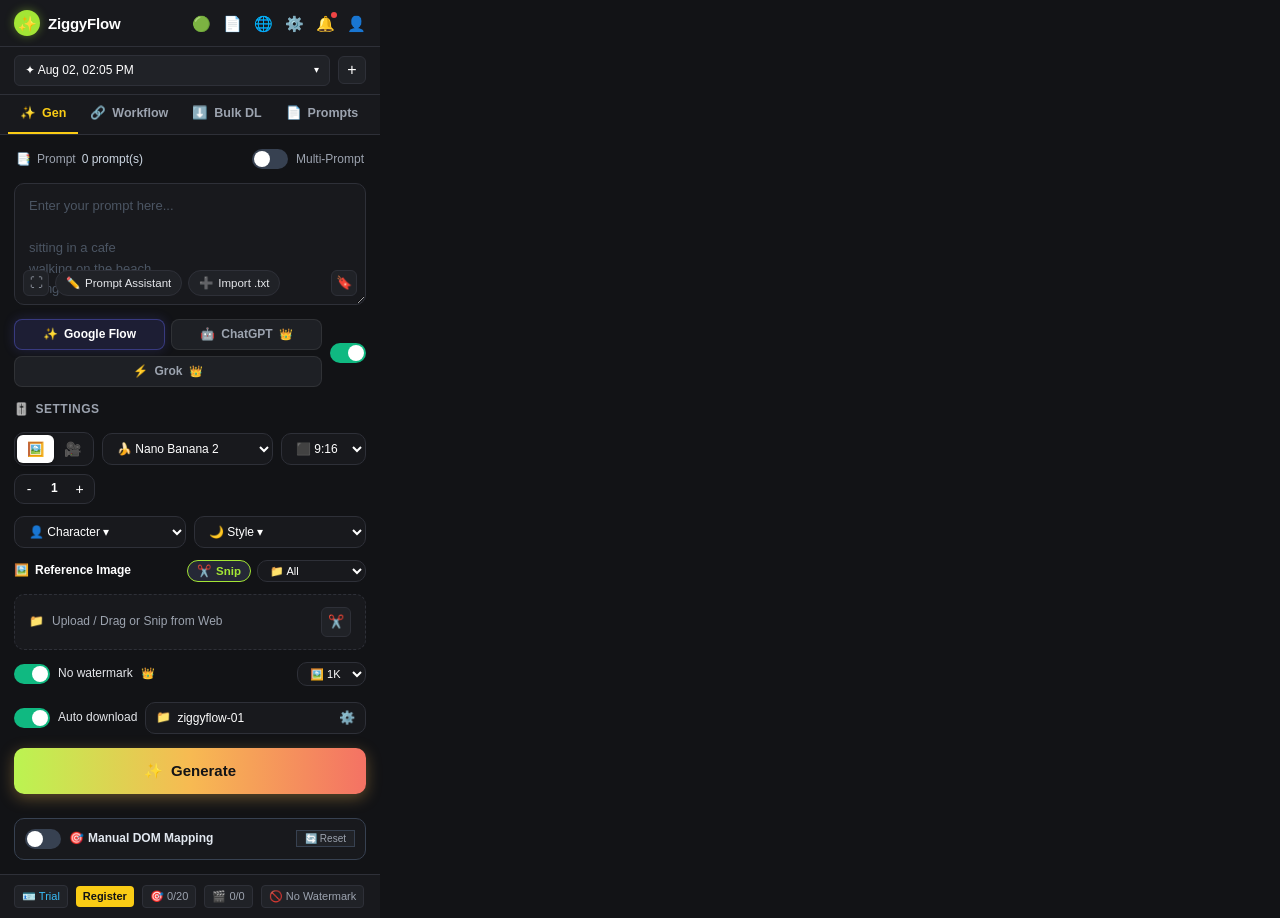
<file: ui/popup.html>
<!DOCTYPE html>
<html lang="en">
<head>
  <meta charset="UTF-8" />
  <meta name="viewport" content="width=device-width, initial-scale=1.0" />
  <title>ZiggyFlow Pro</title>
  <link rel="stylesheet" href="css/app.css" />
  <link rel="stylesheet" href="css/workflow.css" />
  <style>
    body {
      width: 380px;
      min-height: 580px;
      max-height: 600px;
      overflow-y: auto;
    }
  </style>
</head>
<body>
  <!-- Header Bar -->
  <header class="app-header">
    <div class="brand-section">
      <div class="brand-icon">✨</div>
      <span class="brand-name">ZiggyFlow</span>
    </div>
    <div class="header-icons">
      <div class="header-icon-btn" id="hdr-btn-toggle" title="Flow Status">🟢</div>
      <div class="header-icon-btn" id="hdr-btn-docs" title="Logs / Presets">📄</div>
      <div class="header-icon-btn" id="hdr-btn-web" title="Web & Cloud Sync">🌐</div>
      <div class="header-icon-btn" id="hdr-btn-settings" title="Settings">⚙️</div>
      <div class="header-icon-btn" id="hdr-btn-bell" title="Notifications">
        🔔
        <div class="header-dot"></div>
      </div>
      <div class="header-icon-btn" id="hdr-btn-profile" title="Account Profile">👤</div>
    </div>
  </header>

  <!-- Project / Session Bar -->
  <div class="project-bar">
    <div class="project-dropdown" id="btn-project-dropdown">
      <span id="active-project-label">✦ Aug 02, 02:05 PM</span>
      <span style="font-size:10px;">▾</span>
    </div>
    <div class="btn-add-project" id="btn-create-project" title="Create / Open New Project">+</div>

    <!-- Floating Project Dropdown Menu -->
    <div class="project-dropdown-menu" id="project-dropdown-menu" style="display:none;"></div>
  </div>

  <!-- Warning Banners -->
  <div id="flow-tab-alert" class="banner-alert banner-warning" style="display:none;">
    <div style="display:flex;align-items:center;gap:6px;">
      <span>⚠️</span>
      <span id="flow-tab-alert-text">Detected 2 Flow tabs. Extension only works correctly with 1 tab.</span>
    </div>
    <div style="display:flex;align-items:center;gap:6px;">
      <button class="btn-alert-action" id="btn-close-duplicate-tabs">Close other tabs</button>
      <span class="btn-alert-close" id="btn-dismiss-tab-alert">✕</span>
    </div>
  </div>

  <!-- Main Navigation Tabs -->
  <nav class="main-nav-tabs">
    <div class="nav-tab-btn active" data-tab="gen">
      <span>✨</span>
      <span>Gen</span>
    </div>
    <div class="nav-tab-btn" data-tab="workflow">
      <span>🔗</span>
      <span>Workflow</span>
    </div>
    <div class="nav-tab-btn" data-tab="bulk">
      <span>⬇️</span>
      <span>Bulk DL</span>
    </div>
    <div class="nav-tab-btn" data-tab="prompts">
      <span>📄</span>
      <span>Prompts</span>
    </div>
    <div class="nav-tab-btn" data-tab="tasks">
      <span>📋</span>
      <span>Tasks</span>
    </div>
    <div class="nav-tab-btn" data-tab="gallery">
      <span>🖼️</span>
      <span>Gallery</span>
    </div>
    <div class="nav-tab-btn" data-tab="angles">
      <span>🎥</span>
      <span>Angles</span>
    </div>
    <div class="nav-tab-btn" data-tab="effects">
      <span>📸</span>
      <span>FX</span>
    </div>
    <div class="nav-tab-btn" data-tab="diagnostics">
      <span>🧪</span>
      <span>Status</span>
    </div>
  </nav>

  <!-- Content Panes -->
  <main class="tab-content-area">

    <!-- 1. GEN TAB -->
    <section id="tab-gen" class="tab-pane active">
      
      <!-- Prompt Header Row -->
      <div class="prompt-header-row">
        <div class="prompt-count-badge">
          <span>📑</span>
          <span>Prompt</span>
          <span id="prompt-count-label" style="color:#cbd5e1;">0 prompt(s)</span>
        </div>
        <div class="multi-prompt-toggle-wrap" id="multi-prompt-toggle-wrap">
          <div class="provider-toggle-switch" id="toggle-multi-prompt"></div>
          <span>Multi-Prompt</span>
        </div>
      </div>

      <!-- Prompt Textarea -->
      <div class="prompt-container">
        <textarea id="gen-prompt-input" class="prompt-textarea" placeholder="Enter your prompt here...&#10;&#10;sitting in a cafe&#10;walking on the beach&#10;flying in space"></textarea>
        
        <div class="prompt-toolbar">
          <div class="prompt-chips-left">
            <div class="chip-icon-only" id="chip-btn-snip" title="Snip Reference Image from Web">⛶</div>
            <div class="chip-btn" id="chip-btn-assistant">
              <span>✏️</span>
              <span>Prompt Assistant</span>
            </div>
            <div class="chip-btn" id="chip-btn-import">
              <span>➕</span>
              <span>Import .txt</span>
              <input type="file" id="gen-file-import" accept=".txt,.csv" style="display:none;" />
            </div>
          </div>
          <div class="chip-icon-only" id="chip-btn-save-tpl" title="Save as Prompt Template">🔖</div>
        </div>
      </div>

      <!-- Provider Row -->
      <div class="provider-row">
        <div class="provider-pills">
          <div class="provider-pill active active-flow" data-provider="flow">
            <span>✨</span>
            <span>Google Flow</span>
          </div>
          <div class="provider-pill" data-provider="chatgpt">
            <span>🤖</span>
            <span>ChatGPT</span>
            <span class="crown-badge">👑</span>
          </div>
          <div class="provider-pill" data-provider="grok">
            <span>⚡</span>
            <span>Grok</span>
            <span class="crown-badge">👑</span>
          </div>
        </div>
        <div class="provider-toggle-switch active" id="provider-auto-toggle" title="Auto Multi-AI Mode"></div>
      </div>

      <!-- Settings Header -->
      <div class="section-title">
        <span>🎚️</span>
        <span>Settings</span>
      </div>

      <!-- IMAGE MODE CONTROLS -->
      <div id="image-mode-controls" style="display:flex;flex-direction:column;gap:12px;">
        <div class="control-row">
          <div class="media-type-toggle">
            <button class="media-type-btn active" id="btn-type-image" title="Image Generation">🖼️</button>
            <button class="media-type-btn" id="btn-type-video-trigger" title="Video Generation">🎥</button>
          </div>

          <select class="select-control" id="select-model-image" style="flex:1;">
            <option value="Nano Banana 2" selected>🍌 Nano Banana 2</option>
            <option value="Nano Banana Pro">🍌 Nano Banana Pro</option>
            <option value="GPT Image 2">🤖 GPT Image 2</option>
            <option value="Grok Imagine">⚡ Grok Imagine</option>
          </select>

          <select class="select-control" id="select-aspect-ratio-image" style="width:85px;">
            <option value="9:16" selected>⬛ 9:16</option>
            <option value="16:9">⬛ 16:9</option>
            <option value="1:1">⬛ 1:1</option>
            <option value="4:3">⬛ 4:3</option>
            <option value="21:9">⬛ 21:9</option>
          </select>

          <div class="stepper-control">
            <button class="stepper-btn" id="stepper-minus-img">-</button>
            <span class="stepper-val" id="stepper-value-img">1</span>
            <button class="stepper-btn" id="stepper-plus-img">+</button>
          </div>
        </div>

        <div class="control-row">
          <select class="select-control" id="select-character-image" style="flex:1;">
            <option value="">👤 Character ▾</option>
            <option value="elder_isaac">Elder Isaac</option>
            <option value="cyberpunk_girl">Cyberpunk Operative</option>
            <option value="samurai">Ronin Samurai</option>
            <option value="astronaut">Space Explorer</option>
          </select>

          <select class="select-control" id="select-style-image" style="flex:1;">
            <option value="">🌙 Style ▾</option>
            <option value="cinematic">Cinematic 35mm</option>
            <option value="neon_cyberpunk">Neon Cyberpunk</option>
            <option value="ghibli">Studio Ghibli</option>
            <option value="photorealistic">8K Photorealism</option>
            <option value="dark_fantasy">Dark Fantasy</option>
          </select>
        </div>

        <div class="reference-section-header">
          <div style="font-size:12px;font-weight:700;display:flex;align-items:center;gap:6px;">
            <span>🖼️</span>
            <span>Reference Image</span>
          </div>
          <div style="display:flex;align-items:center;gap:6px;">
            <button class="chip-btn" id="btn-snip-reference-img" style="background:#252836;border-color:#a3e635;color:#a3e635;padding:3px 9px;font-weight:700;" title="Snip Reference Image from Web">
              <span>✂️</span>
              <span>Snip</span>
            </button>
            <select class="select-control" id="select-album-filter-img" style="padding:3px 8px;font-size:11px;">
              <option value="All">📁 All</option>
              <option value="Default">📁 Default</option>
              <option value="Characters">📁 Characters</option>
            </select>
          </div>
        </div>

        <div class="dropzone-box" id="dropzone-upload-img">
          <div class="dropzone-text" id="dropzone-content-img">
            <span>📁</span>
            <span id="dropzone-label-img">Upload / Drag or Snip from Web</span>
            <input type="file" id="dropzone-file-input-img" accept="image/*" style="display:none;" />
          </div>
          <div style="display:flex;gap:6px;align-items:center;">
            <div class="dropzone-snip-btn" id="dropzone-snip-btn-img" title="Snip from Web Page">✂️</div>
          </div>
        </div>

        <div class="download-bar">
          <div class="toggle-switch-wrapper">
            <div class="provider-toggle-switch active" id="toggle-watermark-img"></div>
            <span>No watermark</span>
            <span class="crown-badge">👑</span>
          </div>

          <select class="select-control" id="select-resolution-img" style="padding:4px 8px;font-size:11px;">
            <option value="1K" selected>🖼️ 1K</option>
            <option value="2K">🖼️ 2K</option>
            <option value="4K">🖼️ 4K</option>
          </select>
        </div>
      </div>

      <!-- VIDEO MODE CONTROLS -->
      <div id="video-mode-controls" style="display:none;flex-direction:column;gap:12px;">
        <div class="control-row">
          <div class="media-type-toggle">
            <button class="media-type-btn" id="btn-type-image-trigger" title="Image Generation">🖼️</button>
            <button class="media-type-btn active" id="btn-type-video" title="Video Generation">🎥</button>
          </div>

          <select class="select-control" id="select-model-video" style="flex:1;">
            <option value="Omni Flash" selected>Omni Flash</option>
            <option value="Veo 3.1 Quality">Veo 3.1 Quality</option>
            <option value="Veo 3.1 Fast">Veo 3.1 Fast</option>
            <option value="Veo 3.1 Lite">Veo 3.1 Lite</option>
            <option value="Grok Aurora Video">Grok Aurora Video</option>
          </select>
        </div>

        <div class="control-row">
          <select class="select-control" id="select-framing-mode" style="flex:1;">
            <option value="Frames" selected>Frames ▾</option>
            <option value="Text-to-Video">Text to Video</option>
            <option value="Image-to-Video">Image to Video</option>
          </select>

          <select class="select-control" id="select-duration" style="width:70px;">
            <option value="4s">4s</option>
            <option value="6s" selected>6s</option>
            <option value="8s">8s</option>
            <option value="10s">10s</option>
          </select>

          <select class="select-control" id="select-aspect-ratio-video" style="width:85px;">
            <option value="9:16" selected>⬛ 9:16</option>
            <option value="16:9">⬛ 16:9</option>
            <option value="1:1">⬛ 1:1</option>
          </select>

          <div class="stepper-control">
            <button class="stepper-btn" id="stepper-minus-vid">-</button>
            <span class="stepper-val" id="stepper-value-vid">1</span>
            <button class="stepper-btn" id="stepper-plus-vid">+</button>
          </div>
        </div>

        <div class="control-row">
          <select class="select-control" id="select-character-video" style="flex:1;">
            <option value="">👤 Character ▾</option>
            <option value="elder_isaac">Elder Isaac</option>
            <option value="cyberpunk_girl">Cyberpunk Heroine</option>
            <option value="samurai">Ronin Samurai</option>
          </select>

          <select class="select-control" id="select-voice-video" style="flex:1;">
            <option value="random">🔊 Random voice ▾</option>
            <option value="male_narrator">🎙️ Male Narrator</option>
            <option value="female_cinematic">🎙️ Female Cinematic</option>
            <option value="deep_voice">🎙️ Deep Dramatic</option>
          </select>

          <select class="select-control" id="select-style-video" style="flex:1;">
            <option value="">🌙 Style ▾</option>
            <option value="cinematic">Cinematic 35mm</option>
            <option value="neon_cyberpunk">Neon Cyberpunk</option>
          </select>
        </div>

        <div class="reference-section-header">
          <div style="font-size:12px;font-weight:700;display:flex;align-items:center;gap:6px;">
            <span>🎞️</span>
            <span>Video Frames & Reference</span>
          </div>
          <div style="display:flex;align-items:center;gap:6px;">
            <button class="chip-btn" id="btn-snip-reference-vid" style="background:#252836;border-color:#a3e635;color:#a3e635;padding:3px 9px;font-weight:700;" title="Snip Reference Image from Web">
              <span>✂️</span>
              <span>Snip</span>
            </button>
          </div>
        </div>

        <div class="dropzone-box" id="dropzone-upload-vid">
          <div class="dropzone-text" id="dropzone-content-vid">
            <span>📁</span>
            <span id="dropzone-label-vid">Upload / Drag or Snip from Web</span>
            <input type="file" id="dropzone-file-input-vid" accept="image/*" style="display:none;" />
          </div>
          <div style="display:flex;gap:6px;align-items:center;">
            <div class="dropzone-snip-btn" id="dropzone-snip-btn-vid" title="Snip from Web Page">✂️</div>
          </div>
        </div>

        <div class="keyframe-row">
          <div class="keyframe-box">
            <div class="keyframe-header"><span>⛶ START</span></div>
            <div class="keyframe-dashed-slot" id="slot-start-frame">
              <span style="font-size:14px;">➕</span><span>Add</span>
              <input type="file" id="input-start-frame" accept="image/*" style="display:none;" />
            </div>
          </div>

          <div class="keyframe-box">
            <div class="keyframe-header"><span>⛶ END</span></div>
            <div class="keyframe-dashed-slot" id="slot-end-frame">
              <span style="font-size:14px;">➕</span><span>Add</span>
              <input type="file" id="input-end-frame" accept="image/*" style="display:none;" />
            </div>
          </div>
        </div>

        <div class="download-bar">
          <div class="toggle-switch-wrapper">
            <div class="provider-toggle-switch active" id="toggle-watermark-vid"></div>
            <span>No watermark</span>
            <span class="crown-badge">👑</span>
          </div>

          <select class="select-control" id="select-resolution-vid" style="padding:4px 8px;font-size:11px;">
            <option value="720p">🎥 720p</option>
            <option value="1080p">🎥 1080p</option>
            <option value="4K" selected>🎥 4K</option>
          </select>
        </div>
      </div>

      <!-- AUTO DOWNLOAD BAR -->
      <div class="download-bar" style="margin-top:2px;">
        <div class="toggle-switch-wrapper" id="toggle-auto-download-wrap">
          <div class="provider-toggle-switch active" id="toggle-auto-download"></div>
          <span>Auto download</span>
        </div>

        <div class="folder-input-pill">
          <span>📁</span>
          <input type="text" id="input-subfolder" value="ziggyflow-01" placeholder="Folder name..." />
          <span style="cursor:pointer;font-size:13px;" id="btn-folder-settings">⚙️</span>
        </div>
      </div>

      <!-- Subfolder Settings Drawer -->
      <div id="subfolder-settings-drawer" class="subfolder-settings-drawer" style="display:none;">
        <div style="font-weight:700;display:flex;justify-content:space-between;">
          <span>📁 Download Organization Settings</span>
          <span style="cursor:pointer;" id="btn-close-drawer">✕</span>
        </div>
        <div>
          <label style="color:var(--text-gray);font-size:11px;">Naming Template:</label>
          <input type="text" id="input-naming-template" value="[Date]_[Project]_[Prompt]_[Index]" class="select-control" style="width:100%;margin-top:4px;" />
        </div>
        <button class="btn btn-sm btn-primary" id="btn-save-drawer-settings" style="width:100%;">Save Settings</button>
      </div>

      <div style="display:flex;gap:8px;align-items:stretch;">
        <button class="btn-generate-main" id="btn-generate-main" style="flex:1;">
          <span>✨</span>
          <span id="btn-generate-text">Generate</span>
        </button>
        <button class="btn-stop-main" id="btn-stop-main" title="Stop & Cancel Generation" style="display:none;">
          <span>⏹️</span>
          <span>Stop</span>
        </button>
      </div>

      <!-- Manual Element Mapper Collapsible Box (With Enable / Disable Toggle) -->
      <div class="element-mapper-box" style="background:#18191d;border:1px solid #374151;border-radius:10px;padding:10px;margin-top:10px;display:flex;flex-direction:column;gap:8px;">
        <div style="display:flex;justify-content:space-between;align-items:center;">
          <div style="display:flex;align-items:center;gap:8px;">
            <div class="provider-toggle-switch" id="toggle-manual-mapping" title="Turn ON/OFF Manual DOM Mapping"></div>
            <span style="font-size:12px;font-weight:700;color:#e2e8f0;display:flex;align-items:center;gap:4px;">
              <span>🎯</span> <span>Manual DOM Mapping</span>
            </span>
          </div>
          <button class="btn btn-sm" id="btn-reset-element-map" style="background:#202227;border:1px solid #374151;color:#9ca3af;padding:2px 8px;font-size:10px;cursor:pointer;" title="Reset all to Auto-Detect">🔄 Reset</button>
        </div>
        
        <div id="manual-mapping-controls" style="display:none;grid-template-columns:1fr 1fr;gap:6px;">
          <button class="btn btn-sm" id="btn-pick-prompt" style="background:#202227;border:1px solid #374151;color:#fff;font-size:11px;font-weight:600;padding:6px 8px;text-align:left;display:flex;align-items:center;gap:5px;cursor:pointer;">
            <span>✍️</span> <span id="label-mapped-prompt" style="white-space:nowrap;overflow:hidden;text-overflow:ellipsis;">Prompt Box</span>
          </button>
          <button class="btn btn-sm" id="btn-pick-generate" style="background:#202227;border:1px solid #374151;color:#fff;font-size:11px;font-weight:600;padding:6px 8px;text-align:left;display:flex;align-items:center;gap:5px;cursor:pointer;">
            <span>🚀</span> <span id="label-mapped-generate" style="white-space:nowrap;overflow:hidden;text-overflow:ellipsis;">Generate Btn</span>
          </button>
          <button class="btn btn-sm" id="btn-pick-ratio" style="background:#202227;border:1px solid #374151;color:#fff;font-size:11px;font-weight:600;padding:6px 8px;text-align:left;display:flex;align-items:center;gap:5px;cursor:pointer;">
            <span>📐</span> <span id="label-mapped-ratio" style="white-space:nowrap;overflow:hidden;text-overflow:ellipsis;">Ratio Area</span>
          </button>
          <button class="btn btn-sm" id="btn-pick-reference" style="background:#202227;border:1px solid #374151;color:#fff;font-size:11px;font-weight:600;padding:6px 8px;text-align:left;display:flex;align-items:center;gap:5px;cursor:pointer;">
            <span>🖼️</span> <span id="label-mapped-reference" style="white-space:nowrap;overflow:hidden;text-overflow:ellipsis;">Ref Upload</span>
          </button>
        </div>
      </div>
    </section>

    <!-- 2. WORKFLOW TAB -->
    <section id="tab-workflow" class="tab-pane">
      <div class="workflow-toolbar" style="margin-bottom:8px;">
        <div style="display:flex;gap:6px;">
          <button class="btn btn-sm btn-primary" id="wf-btn-add-node">➕ Add Node</button>
          <button class="btn btn-sm btn-secondary" id="wf-btn-clear">Clear</button>
          <button class="btn btn-sm btn-secondary" id="wf-btn-export">Export</button>
          <button class="btn btn-sm btn-secondary" id="wf-btn-import">Import</button>
        </div>
        <div style="display:flex;gap:6px;">
          <button class="btn btn-sm btn-secondary" id="wf-btn-sim-run">🧪 Test</button>
          <button class="btn btn-sm btn-success" id="wf-btn-run">▶ Run Live</button>
        </div>
      </div>

      <div class="workflow-pane-container">
        <div class="workflow-canvas-container" id="wf-canvas-container">
          <div class="workflow-canvas" id="wf-canvas">
            <svg class="workflow-svg-layer" id="wf-svg-layer"></svg>
          </div>
        </div>
      </div>
    </section>

    <!-- 3. BULK DOWNLOAD TAB -->
    <section id="tab-bulk" class="tab-pane">
      <div style="background:var(--bg-panel);border:1px solid var(--border-color);border-radius:10px;padding:12px;display:flex;flex-direction:column;gap:10px;">
        <div style="display:flex;justify-content:space-between;align-items:center;">
          <div style="font-weight:700;font-size:13px;">⬇️ Bulk 4K Media Harvester</div>
          <button class="btn btn-sm btn-primary" id="bulk-btn-scan">🔍 Scan Media</button>
        </div>
        <div class="grid-2" id="bulk-media-grid" style="max-height:200px;overflow-y:auto;gap:8px;"></div>
        <button class="btn btn-success" id="bulk-btn-download-selected" style="width:100%;">
          ⬇️ Download All Selected Media (4K)
        </button>
      </div>
    </section>

    <!-- 4. PROMPTS TAB -->
    <section id="tab-prompts" class="tab-pane">
      <div class="grid-2" id="templates-grid" style="gap:10px;"></div>
    </section>

    <!-- 5. TASKS TAB -->
    <section id="tab-tasks" class="tab-pane">
      <div id="smart-tasks-container"></div>
    </section>

    <!-- 6. GALLERY TAB -->
    <section id="tab-gallery" class="tab-pane">
      <div class="grid-3" id="album-gallery-grid" style="gap:10px;"></div>
    </section>

    <!-- 7. ANGLES TAB -->
    <section id="tab-angles" class="tab-pane">
      <canvas id="angle-compass-canvas" width="280" height="160" style="background:#0b0f19;border-radius:8px;"></canvas>
    </section>

    <!-- 8. FX TAB -->
    <section id="tab-effects" class="tab-pane">
      <div class="grid-2" id="fx-grid-container" style="gap:8px;"></div>
    </section>

    <!-- 9. STATUS TAB -->
    <section id="tab-diagnostics" class="tab-pane">
      <div id="diag-status-container"></div>
      <div id="diag-test-log" style="background:#0b0f19;border-radius:6px;padding:10px;min-height:80px;font-family:monospace;font-size:11px;color:#cbd5e1;max-height:140px;overflow-y:auto;margin-top:8px;"></div>
    </section>

  </main>

  <footer class="app-footer-bar">
    <div class="footer-badges">
      <div class="footer-badge trial">🪪 Trial</div>
      <div class="footer-badge register" id="btn-register">Register</div>
      <div class="footer-badge" id="footer-gen-count">🎯 0/20</div>
      <div class="footer-badge" id="footer-video-count">🎬 0/0</div>
      <div class="footer-badge">🚫 No Watermark</div>
    </div>
  </footer>

  <div id="toast-container"></div>

  <!-- Scripts -->
  <script src="js/bulk-downloader.js"></script>
  <script src="js/workflow-builder.js"></script>
  <script src="js/batch-generator.js"></script>
  <script src="js/smart-tasks.js"></script>
  <script src="js/prompt-templates.js"></script>
  <script src="js/album-manager.js"></script>
  <script src="js/multi-angle.js"></script>
  <script src="js/image-effects.js"></script>
  <script src="js/prompt-enhancer.js"></script>
  <script src="js/telegram-settings.js"></script>
  <script src="js/diagnostics.js"></script>
  <script src="js/settings.js"></script>
  <script src="js/flow-connector.js"></script>
  <script src="js/app.js"></script>
</body>
</html>
</file>
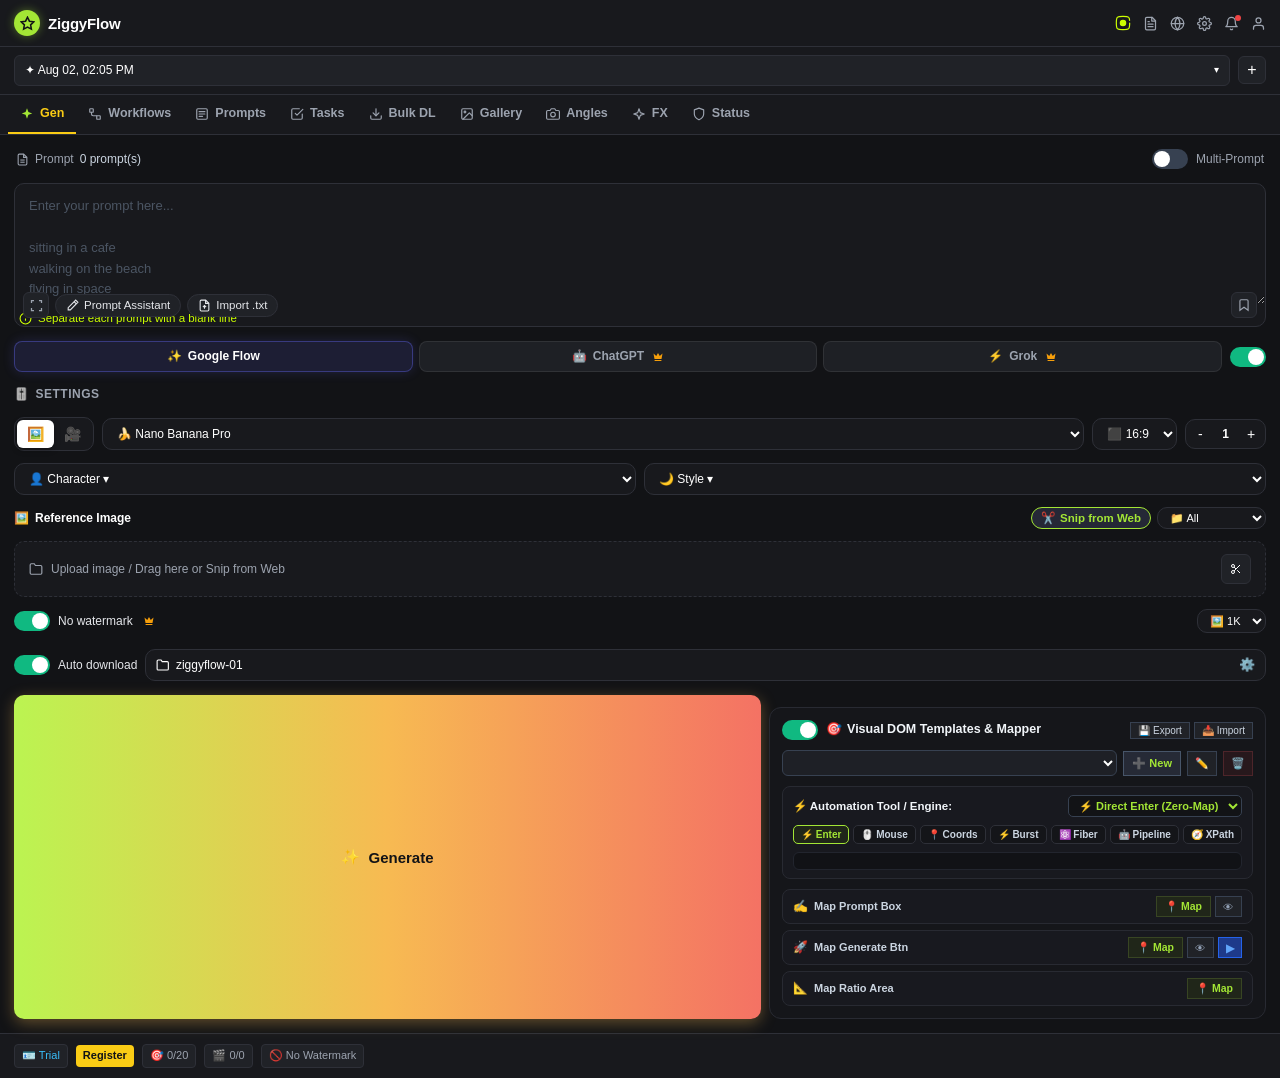
<file: ui/sidepanel.html>
<!DOCTYPE html>
<html lang="en">
<head>
  <meta charset="UTF-8" />
  <meta http-equiv="refresh" content="0; url=index.html" />
  <title>ZIG Flow Pro Side Panel</title>
</head>
<body style="background:#121316;color:#fff;font-family:sans-serif;display:flex;align-items:center;justify-content:center;height:100vh;">
  <p>Loading ZIG Flow Pro Sidepanel...</p>
</body>
</html>
</file>
<file: ui/css/app.css>
:root {
  --bg-dark: #121316;
  --bg-panel: #18191d;
  --bg-card: #202227;
  --bg-input: #151619;
  --bg-hover: #2a2c33;
  --border-color: #2e3038;
  --border-light: rgba(255, 255, 255, 0.08);
  --text-white: #ffffff;
  --text-gray: #9ca3af;
  --text-muted: #6b7280;
  --accent-green: #a3e635;
  --accent-yellow: #facc15;
  --accent-orange: #fb923c;
  --accent-purple: #a855f7;
  --accent-blue: #38bdf8;
  --btn-gradient: linear-gradient(90deg, #bbf451 0%, #f7ba52 50%, #f47264 100%);
  --radius-sm: 6px;
  --radius-md: 10px;
  --radius-lg: 14px;
}

* {
  box-sizing: border-box;
  margin: 0;
  padding: 0;
}

body {
  font-family: -apple-system, BlinkMacSystemFont, "Segoe UI", Roboto, "Helvetica Neue", Arial, sans-serif;
  background-color: var(--bg-dark);
  color: var(--text-white);
  min-height: 100vh;
  width: 100%;
  overflow-x: hidden;
  font-size: 13px;
  line-height: 1.4;
  user-select: none;
}

/* Scrollbar */
::-webkit-scrollbar {
  width: 5px;
  height: 5px;
}
::-webkit-scrollbar-track {
  background: var(--bg-dark);
}
::-webkit-scrollbar-thumb {
  background: #374151;
  border-radius: 4px;
}

/* App Header */
.app-header {
  background: var(--bg-panel);
  border-bottom: 1px solid var(--border-color);
  padding: 10px 14px;
  display: flex;
  align-items: center;
  justify-content: space-between;
}

.brand-section {
  display: flex;
  align-items: center;
  gap: 8px;
}

.brand-icon {
  width: 26px;
  height: 26px;
  border-radius: 50%;
  background: #a3e635;
  color: #121316;
  display: flex;
  align-items: center;
  justify-content: center;
  font-size: 15px;
  font-weight: 800;
  box-shadow: 0 0 10px rgba(163, 230, 53, 0.4);
}

.brand-name {
  font-size: 15px;
  font-weight: 700;
  color: #fff;
  letter-spacing: -0.2px;
}

.header-icons {
  display: flex;
  align-items: center;
  gap: 12px;
  color: var(--text-gray);
  font-size: 15px;
}

.header-icon-btn {
  cursor: pointer;
  transition: color 0.15s, transform 0.15s;
  display: flex;
  align-items: center;
  justify-content: center;
  position: relative;
}

.header-icon-btn:hover {
  color: #fff;
  transform: scale(1.08);
}

.header-dot {
  width: 6px;
  height: 6px;
  border-radius: 50%;
  background: #ef4444;
  position: absolute;
  top: -1px;
  right: -2px;
}

/* Project / Session Bar */
.project-bar {
  padding: 8px 14px;
  background: var(--bg-panel);
  display: flex;
  align-items: center;
  gap: 8px;
  border-bottom: 1px solid var(--border-color);
  position: relative;
}

.project-dropdown {
  flex: 1;
  background: var(--bg-card);
  border: 1px solid var(--border-color);
  color: #fff;
  padding: 6px 10px;
  border-radius: var(--radius-sm);
  font-size: 12px;
  font-weight: 500;
  display: flex;
  align-items: center;
  justify-content: space-between;
  cursor: pointer;
  transition: border-color 0.15s;
}

.project-dropdown:hover {
  border-color: #6366f1;
}

.project-dropdown-menu {
  position: absolute;
  top: 100%;
  left: 14px;
  right: 50px;
  background: #18191d;
  border: 1px solid #374151;
  border-radius: var(--radius-md);
  box-shadow: 0 12px 30px rgba(0, 0, 0, 0.7);
  z-index: 9999;
  display: flex;
  flex-direction: column;
  padding: 6px;
  gap: 4px;
  max-height: 220px;
  overflow-y: auto;
}

.project-menu-item {
  padding: 8px 10px;
  border-radius: 6px;
  font-size: 12px;
  color: #e5e7eb;
  cursor: pointer;
  display: flex;
  align-items: center;
  justify-content: space-between;
  transition: background 0.15s;
}

.project-menu-item:hover {
  background: #252836;
  color: #fff;
}

.project-menu-item.active {
  background: #1e293b;
  color: #a3e635;
  font-weight: 600;
}

.project-menu-item.new-project-item {
  border-top: 1px solid #2e3038;
  margin-top: 4px;
  padding-top: 8px;
  color: #38bdf8;
  font-weight: 600;
}

.btn-add-project {
  background: var(--bg-card);
  border: 1px solid var(--border-color);
  color: #fff;
  width: 28px;
  height: 28px;
  border-radius: var(--radius-sm);
  display: flex;
  align-items: center;
  justify-content: center;
  cursor: pointer;
  font-size: 16px;
}

.btn-add-project:hover {
  background: var(--bg-hover);
}

/* Alerts */
.banner-alert {
  padding: 8px 12px;
  font-size: 12px;
  display: flex;
  align-items: center;
  justify-content: space-between;
  gap: 8px;
  border-bottom: 1px solid rgba(0,0,0,0.2);
}

.banner-warning {
  background: rgba(180, 83, 9, 0.25);
  border-left: 3px solid #f59e0b;
  color: #fbbf24;
}

.btn-alert-action {
  background: #d97706;
  color: #fff;
  border: none;
  padding: 3px 8px;
  border-radius: 4px;
  font-size: 11px;
  font-weight: 600;
  cursor: pointer;
}

.btn-alert-close {
  cursor: pointer;
  opacity: 0.7;
  font-size: 14px;
}

.btn-alert-close:hover {
  opacity: 1;
}

/* Main Navigation Tabs */
.main-nav-tabs {
  display: flex;
  align-items: center;
  background: var(--bg-panel);
  border-bottom: 1px solid var(--border-color);
  padding: 0 8px;
  overflow-x: auto;
}

.nav-tab-btn {
  display: flex;
  align-items: center;
  gap: 6px;
  padding: 10px 12px;
  font-size: 12.5px;
  font-weight: 600;
  color: var(--text-gray);
  cursor: pointer;
  border-bottom: 2px solid transparent;
  white-space: nowrap;
  transition: all 0.15s;
}

.nav-tab-btn:hover {
  color: #fff;
}

.nav-tab-btn.active {
  color: var(--accent-yellow);
  border-bottom-color: var(--accent-yellow);
}

/* Tab Views */
.tab-content-area {
  padding: 14px;
  display: flex;
  flex-direction: column;
  gap: 14px;
}

.tab-pane {
  display: none;
}

.tab-pane.active {
  display: flex;
  flex-direction: column;
  gap: 14px;
}

/* Prompt Header Row */
.prompt-header-row {
  display: flex;
  align-items: center;
  justify-content: space-between;
  font-size: 12px;
  color: var(--text-gray);
  padding: 0 2px;
}

.prompt-count-badge {
  display: flex;
  align-items: center;
  gap: 6px;
  font-weight: 500;
}

.multi-prompt-toggle-wrap {
  display: flex;
  align-items: center;
  gap: 8px;
  cursor: pointer;
}

/* Prompt Box Area */
.prompt-container {
  background: var(--bg-panel);
  border: 1px solid var(--border-color);
  border-radius: var(--radius-md);
  position: relative;
  display: flex;
  flex-direction: column;
  overflow: hidden;
}

.prompt-container:focus-within {
  border-color: #4b5563;
}

.prompt-textarea {
  width: 100%;
  background: transparent;
  border: none;
  color: #fff;
  padding: 12px 14px 44px 14px;
  font-size: 13px;
  line-height: 1.5;
  resize: vertical;
  min-height: 120px;
  outline: none;
  font-family: inherit;
}

.prompt-textarea::placeholder {
  color: #4b5563;
  line-height: 1.6;
}

.prompt-toolbar {
  position: absolute;
  bottom: 8px;
  left: 8px;
  right: 8px;
  display: flex;
  align-items: center;
  justify-content: space-between;
}

.prompt-chips-left {
  display: flex;
  align-items: center;
  gap: 6px;
}

.chip-btn {
  background: var(--bg-card);
  border: 1px solid var(--border-color);
  color: #e5e7eb;
  padding: 4px 10px;
  border-radius: 9999px;
  font-size: 11.5px;
  font-weight: 500;
  display: flex;
  align-items: center;
  gap: 5px;
  cursor: pointer;
  transition: all 0.15s;
}

.chip-btn:hover {
  background: var(--bg-hover);
  color: #fff;
  border-color: #4b5563;
}

.chip-icon-only {
  width: 26px;
  height: 26px;
  border-radius: var(--radius-sm);
  background: var(--bg-card);
  border: 1px solid var(--border-color);
  color: var(--text-gray);
  display: flex;
  align-items: center;
  justify-content: center;
  cursor: pointer;
}

.chip-icon-only:hover {
  color: #fff;
  background: var(--bg-hover);
}

/* Provider Selector Bar */
.provider-row {
  display: flex;
  align-items: center;
  gap: 8px;
}

.provider-pills {
  flex: 1;
  display: flex;
  gap: 6px;
}

.provider-pill {
  flex: 1;
  padding: 8px 6px;
  border-radius: var(--radius-md);
  background: var(--bg-panel);
  border: 1px solid var(--border-color);
  color: var(--text-gray);
  font-size: 12px;
  font-weight: 600;
  display: flex;
  align-items: center;
  justify-content: center;
  gap: 6px;
  cursor: pointer;
  transition: all 0.15s;
}

.provider-pill:hover {
  background: var(--bg-card);
  color: #fff;
}

.provider-pill.active {
  background: #252836;
  border-color: #6366f1;
  color: #fff;
  box-shadow: 0 0 12px rgba(99, 102, 241, 0.25);
}

.provider-pill.active-flow {
  background: linear-gradient(135deg, #1e1e38 0%, #292652 100%);
  border-color: #818cf8;
  color: #fff;
}

.crown-badge {
  font-size: 11px;
  color: #fbbf24;
}

/* Modern Switch */
.provider-toggle-switch {
  width: 36px;
  height: 20px;
  background: #374151;
  border-radius: 9999px;
  position: relative;
  cursor: pointer;
  transition: background 0.2s;
}

.provider-toggle-switch::after {
  content: "";
  position: absolute;
  top: 2px;
  left: 2px;
  width: 16px;
  height: 16px;
  background: #fff;
  border-radius: 50%;
  transition: transform 0.2s;
}

.provider-toggle-switch.active {
  background: #10b981;
}

.provider-toggle-switch.active::after {
  transform: translateX(16px);
}

/* Section Header */
.section-title {
  font-size: 12px;
  font-weight: 600;
  color: var(--text-gray);
  display: flex;
  align-items: center;
  gap: 6px;
  text-transform: uppercase;
  letter-spacing: 0.5px;
}

/* Control Rows */
.control-row {
  display: flex;
  align-items: center;
  gap: 8px;
  flex-wrap: wrap;
}

.media-type-toggle {
  display: flex;
  background: var(--bg-panel);
  border: 1px solid var(--border-color);
  border-radius: var(--radius-md);
  padding: 2px;
}

.media-type-btn {
  padding: 6px 10px;
  border-radius: var(--radius-sm);
  color: var(--text-gray);
  font-size: 14px;
  cursor: pointer;
  border: none;
  background: transparent;
  display: flex;
  align-items: center;
  justify-content: center;
  transition: all 0.15s;
}

.media-type-btn.active {
  background: #ffffff;
  color: #121316;
  box-shadow: 0 2px 6px rgba(0,0,0,0.3);
}

.select-control {
  background: var(--bg-panel);
  border: 1px solid var(--border-color);
  color: #fff;
  padding: 7px 10px;
  border-radius: var(--radius-md);
  font-size: 12px;
  font-weight: 500;
  outline: none;
  cursor: pointer;
}

.select-control:focus {
  border-color: #6366f1;
}

.stepper-control {
  display: flex;
  align-items: center;
  background: var(--bg-panel);
  border: 1px solid var(--border-color);
  border-radius: var(--radius-md);
  overflow: hidden;
}

.stepper-btn {
  width: 28px;
  height: 28px;
  background: transparent;
  border: none;
  color: #fff;
  cursor: pointer;
  display: flex;
  align-items: center;
  justify-content: center;
  font-size: 14px;
}

.stepper-btn:hover {
  background: var(--bg-hover);
}

.stepper-val {
  padding: 0 8px;
  font-size: 12px;
  font-weight: 600;
  color: #fff;
}

/* Video Keyframes START & END Row */
.keyframe-row {
  display: grid;
  grid-template-columns: 1fr 1fr;
  gap: 10px;
}

.keyframe-box {
  background: var(--bg-panel);
  border: 1px solid var(--border-color);
  border-radius: var(--radius-md);
  padding: 10px;
  display: flex;
  flex-direction: column;
  gap: 6px;
}

.keyframe-header {
  font-size: 11px;
  font-weight: 700;
  color: var(--text-gray);
  display: flex;
  align-items: center;
  justify-content: space-between;
}

.keyframe-dashed-slot {
  height: 72px;
  border: 1px dashed #4b5563;
  border-radius: var(--radius-sm);
  display: flex;
  flex-direction: column;
  align-items: center;
  justify-content: center;
  gap: 4px;
  cursor: pointer;
  background: #151619;
  color: var(--text-gray);
  font-size: 11px;
  position: relative;
  overflow: hidden;
  transition: border-color 0.15s;
}

.keyframe-dashed-slot:hover {
  border-color: #a3e635;
  color: #fff;
}

.keyframe-preview-img {
  width: 100%;
  height: 100%;
  object-fit: cover;
  position: absolute;
  top: 0;
  left: 0;
}

.btn-keyframe-remove {
  position: absolute;
  top: 2px;
  right: 2px;
  background: rgba(0,0,0,0.75);
  color: #fff;
  border: none;
  border-radius: 50%;
  width: 18px;
  height: 18px;
  font-size: 10px;
  cursor: pointer;
  display: flex;
  align-items: center;
  justify-content: center;
  z-index: 3;
}

/* Reference Dropzone Area */
.reference-section-header {
  display: flex;
  align-items: center;
  justify-content: space-between;
}

.dropzone-box {
  background: var(--bg-panel);
  border: 1px dashed var(--border-color);
  border-radius: var(--radius-md);
  padding: 12px 14px;
  display: flex;
  align-items: center;
  justify-content: space-between;
  cursor: pointer;
  transition: border-color 0.15s;
}

.dropzone-box:hover {
  border-color: #6366f1;
  background: rgba(99, 102, 241, 0.05);
}

.dropzone-text {
  display: flex;
  align-items: center;
  gap: 8px;
  color: var(--text-gray);
  font-size: 12px;
}

.dropzone-snip-btn {
  width: 30px;
  height: 30px;
  border-radius: var(--radius-sm);
  background: var(--bg-card);
  border: 1px solid var(--border-color);
  color: #fff;
  display: flex;
  align-items: center;
  justify-content: center;
  cursor: pointer;
}

.dropzone-snip-btn:hover {
  background: #374151;
}

/* Download Bar */
.download-bar {
  display: flex;
  align-items: center;
  justify-content: space-between;
  gap: 8px;
  font-size: 12px;
}

.toggle-switch-wrapper {
  display: flex;
  align-items: center;
  gap: 8px;
  color: #e5e7eb;
}

.folder-input-pill {
  flex: 1;
  background: var(--bg-panel);
  border: 1px solid var(--border-color);
  border-radius: var(--radius-md);
  padding: 6px 10px;
  color: #fff;
  font-size: 12px;
  display: flex;
  align-items: center;
  gap: 6px;
}

.folder-input-pill input {
  background: transparent;
  border: none;
  color: #fff;
  outline: none;
  font-size: 12px;
  width: 100%;
}

/* Subfolder Inline Settings Drawer */
.subfolder-settings-drawer {
  background: var(--bg-card);
  border: 1px solid var(--border-color);
  border-radius: var(--radius-md);
  padding: 10px;
  display: flex;
  flex-direction: column;
  gap: 8px;
  font-size: 11.5px;
}

/* Main Generate Button */
.btn-generate-main {
  width: 100%;
  padding: 14px;
  border-radius: var(--radius-md);
  border: none;
  background: var(--btn-gradient);
  color: #121316;
  font-size: 15px;
  font-weight: 700;
  display: flex;
  align-items: center;
  justify-content: center;
  gap: 8px;
  cursor: pointer;
  box-shadow: 0 4px 15px rgba(247, 186, 82, 0.35);
  transition: transform 0.15s, opacity 0.15s, box-shadow 0.15s;
}

.btn-generate-main:hover {
  transform: translateY(-1px);
  box-shadow: 0 6px 20px rgba(247, 186, 82, 0.5);
}

.btn-generate-main:active {
  transform: translateY(1px);
}

/* Stop Generation Button */
.btn-stop-main {
  padding: 0 16px;
  border-radius: var(--radius-md);
  border: 1.5px solid #ef4444;
  background: linear-gradient(135deg, #dc2626 0%, #991b1b 100%);
  color: #ffffff;
  font-size: 13.5px;
  font-weight: 700;
  display: flex;
  align-items: center;
  justify-content: center;
  gap: 6px;
  cursor: pointer;
  box-shadow: 0 4px 15px rgba(239, 68, 68, 0.4);
  transition: transform 0.15s, opacity 0.15s;
  white-space: nowrap;
}

.btn-stop-main:hover {
  background: linear-gradient(135deg, #ef4444 0%, #b91c1c 100%);
  transform: translateY(-1px);
}

.btn-stop-main:active {
  transform: translateY(1px);
}

/* Footer Status Bar */
.app-footer-bar {
  background: var(--bg-panel);
  border-top: 1px solid var(--border-color);
  padding: 10px 14px;
  display: flex;
  align-items: center;
  justify-content: space-between;
  font-size: 11px;
  color: var(--text-gray);
  margin-top: auto;
}

.footer-badges {
  display: flex;
  align-items: center;
  gap: 8px;
}

.footer-badge {
  padding: 3px 7px;
  border-radius: 4px;
  background: var(--bg-card);
  border: 1px solid var(--border-color);
  display: flex;
  align-items: center;
  gap: 4px;
}

.footer-badge.trial {
  color: #38bdf8;
}

.footer-badge.register {
  background: #facc15;
  color: #121316;
  font-weight: 700;
  border: none;
  cursor: pointer;
}

/* Workflow Canvas Embedded Area */
.workflow-pane-container {
  height: calc(100vh - 160px);
  display: flex;
  flex-direction: column;
  position: relative;
  background: #0d0e12;
  border-radius: var(--radius-md);
  border: 1px solid var(--border-color);
  overflow: hidden;
}

/* ============================================= */
/* CONFIRM RUN MODAL (TobyFlow UX Replication)   */
/* ============================================= */
.modal-backdrop {
  position: fixed;
  top: 0;
  left: 0;
  width: 100vw;
  height: 100vh;
  background: rgba(0, 0, 0, 0.75);
  backdrop-filter: blur(4px);
  z-index: 99999;
  display: flex;
  align-items: center;
  justify-content: center;
  padding: 16px;
  animation: modalFadeIn 0.15s ease-out;
}

@keyframes modalFadeIn {
  from { opacity: 0; transform: scale(0.97); }
  to { opacity: 1; transform: scale(1); }
}

.modal-card {
  background: #18191d;
  border: 1px solid #2e323b;
  border-radius: 14px;
  width: 100%;
  max-width: 380px;
  box-shadow: 0 20px 50px rgba(0, 0, 0, 0.9), 0 0 20px rgba(0, 0, 0, 0.6);
  display: flex;
  flex-direction: column;
  overflow: hidden;
}

.modal-header {
  padding: 14px 16px;
  display: flex;
  align-items: center;
  justify-content: space-between;
  border-bottom: 1px solid #262932;
}

.modal-close {
  color: #9ca3af;
  font-size: 16px;
  cursor: pointer;
  padding: 2px 6px;
  border-radius: 4px;
}

.modal-close:hover {
  color: #fff;
  background: #252836;
}

.modal-body {
  padding: 14px 16px;
  display: flex;
  flex-direction: column;
  gap: 12px;
}

.confirm-row {
  display: flex;
  align-items: center;
  justify-content: space-between;
  gap: 10px;
}

.confirm-label {
  font-size: 12.5px;
  color: #94a3b8;
  font-weight: 500;
}

.badge-prompts-count {
  background: #2563eb;
  color: #ffffff;
  font-weight: 800;
  font-size: 12px;
  padding: 2px 8px;
  border-radius: 6px;
}

.confirm-provider-card {
  background: #121316;
  border: 1px solid #262932;
  border-radius: 8px;
  padding: 10px 12px;
  display: flex;
  align-items: center;
  justify-content: space-between;
  font-size: 12.5px;
}

.badge-tag {
  background: #202430;
  color: #94a3b8;
  font-size: 11px;
  padding: 2px 6px;
  border-radius: 4px;
  border: 1px solid #2f3442;
}

.badge-ready {
  color: #10b981;
  font-size: 11.5px;
  font-weight: 700;
  display: flex;
  align-items: center;
  gap: 4px;
}

.confirm-select {
  background: #121316;
  border: 1px solid #374151;
  color: #fff;
  padding: 6px 10px;
  border-radius: 6px;
  font-size: 12px;
  outline: none;
  min-width: 110px;
  cursor: pointer;
}

.confirm-stepper {
  display: flex;
  align-items: center;
  background: #121316;
  border: 1px solid #374151;
  border-radius: 6px;
  overflow: hidden;
}

.confirm-step-btn {
  background: transparent;
  border: none;
  color: #9ca3af;
  padding: 4px 10px;
  font-size: 14px;
  cursor: pointer;
}

.confirm-step-btn:hover {
  background: #252836;
  color: #fff;
}

.confirm-step-val {
  padding: 0 8px;
  font-size: 12px;
  font-weight: 700;
  color: #fff;
}

.confirm-section-title {
  font-size: 11px;
  font-weight: 700;
  color: #64748b;
  letter-spacing: 0.5px;
  margin-top: 4px;
}

.confirm-mode-grid {
  display: flex;
  flex-direction: column;
  gap: 8px;
}

.btn-mode-choice {
  background: #121316;
  border: 1.5px solid #262932;
  border-radius: 8px;
  padding: 10px 12px;
  text-align: left;
  cursor: pointer;
  transition: all 0.15s ease;
}

.btn-mode-choice:hover {
  border-color: #4b5563;
}

.btn-mode-choice.active {
  background: #064e3b;
  border-color: #10b981;
  box-shadow: 0 0 12px rgba(16, 185, 129, 0.25);
}

.btn-mode-choice.active .mode-title {
  color: #34d399;
}

.mode-title {
  font-size: 13px;
  font-weight: 700;
  color: #e2e8f0;
  margin-bottom: 2px;
}

.mode-desc {
  font-size: 11px;
  color: #94a3b8;
  line-height: 1.3;
}

.modal-footer {
  padding: 12px 16px;
  border-top: 1px solid #262932;
  display: flex;
  align-items: center;
  justify-content: flex-end;
  gap: 10px;
  background: #141518;
}

.btn-modal-cancel {
  background: #202227;
  border: 1px solid #374151;
  color: #cbd5e1;
  padding: 8px 16px;
  border-radius: 6px;
  font-size: 12.5px;
  font-weight: 600;
  cursor: pointer;
}

.btn-modal-cancel:hover {
  background: #2d3139;
  color: #fff;
}

.btn-modal-run {
  background: linear-gradient(135deg, #a3e635 0%, #84cc16 100%);
  border: none;
  color: #121316;
  padding: 8px 20px;
  border-radius: 6px;
  font-size: 13px;
  font-weight: 800;
  cursor: pointer;
  display: flex;
  align-items: center;
  gap: 6px;
  box-shadow: 0 4px 14px rgba(163, 230, 53, 0.4);
}

.btn-modal-run:hover {
  transform: translateY(-1px);
  box-shadow: 0 6px 18px rgba(163, 230, 53, 0.5);
}

/* ============================================= */
/* TOBYFLOW WORKFLOW SUBTABS & STUDIO STYLING    */
/* ============================================= */
.wf-subtabs-nav {
  display: flex;
  background: #111215;
  border-radius: 8px;
  padding: 3px;
  gap: 3px;
  margin-bottom: 8px;
  border: 1px solid #23252d;
}

.wf-subtab-btn {
  flex: 1;
  display: flex;
  align-items: center;
  justify-content: center;
  gap: 5px;
  background: transparent;
  border: none;
  color: #94a3b8;
  font-size: 11.5px;
  font-weight: 600;
  padding: 6px 10px;
  border-radius: 6px;
  cursor: pointer;
  transition: all 0.15s ease;
}

.wf-subtab-btn:hover {
  color: #fff;
  background: #1a1c23;
}

.wf-subtab-btn.active {
  background: #252836;
  color: #a3e635;
  font-weight: 700;
  box-shadow: 0 2px 6px rgba(0, 0, 0, 0.3);
}

.wf-subtab-badge {
  background: #374151;
  color: #cbd5e1;
  font-size: 9.5px;
  padding: 1px 5px;
  border-radius: 10px;
  font-weight: 800;
}

.wf-subtab-btn.active .wf-subtab-badge {
  background: #3f6212;
  color: #bef264;
}

/* Template Filters & Grid */
.wf-template-filter-bar {
  display: flex;
  gap: 4px;
  overflow-x: auto;
  padding-bottom: 6px;
  margin-bottom: 8px;
}

.wf-filter-chip {
  background: #15161a;
  border: 1px solid #282a32;
  color: #94a3b8;
  font-size: 10.5px;
  font-weight: 600;
  padding: 3px 8px;
  border-radius: 12px;
  white-space: nowrap;
  cursor: pointer;
  transition: all 0.15s ease;
}

.wf-filter-chip:hover {
  color: #fff;
  border-color: #475569;
}

.wf-filter-chip.active {
  background: #232d16;
  border-color: #a3e635;
  color: #a3e635;
  font-weight: 700;
}

.wf-templates-grid {
  display: grid;
  grid-template-columns: repeat(auto-fill, minmax(180px, 1fr));
  gap: 10px;
  max-height: calc(100vh - 170px);
  overflow-y: auto;
  padding-right: 2px;
}

.wf-template-card {
  background: #141519;
  border: 1px solid #262932;
  border-radius: 10px;
  padding: 10px;
  display: flex;
  flex-direction: column;
  gap: 8px;
  transition: all 0.18s ease;
  position: relative;
}

.wf-template-card:hover {
  border-color: #4f5b66;
  transform: translateY(-2px);
  box-shadow: 0 8px 20px rgba(0, 0, 0, 0.4);
}

.wf-tpl-banner {
  height: 60px;
  background: linear-gradient(135deg, #1e293b 0%, #0f172a 100%);
  border-radius: 6px;
  display: flex;
  align-items: center;
  justify-content: center;
  font-size: 24px;
  border: 1px solid #2d3340;
}

.wf-tpl-title {
  font-size: 12px;
  font-weight: 700;
  color: #f1f5f9;
  line-height: 1.3;
}

.wf-tpl-desc {
  font-size: 10.5px;
  color: #94a3b8;
  line-height: 1.35;
  flex: 1;
}

.wf-tpl-footer {
  display: flex;
  align-items: center;
  justify-content: space-between;
  border-top: 1px solid #1f2229;
  padding-top: 6px;
}

.wf-tpl-tag {
  font-size: 9.5px;
  color: #38bdf8;
  background: #0c4a6e33;
  padding: 1px 6px;
  border-radius: 4px;
  font-weight: 600;
}

/* My Workflows List */
.wf-workflows-header {
  display: flex;
  align-items: center;
  justify-content: space-between;
  margin-bottom: 10px;
}

.wf-saved-list {
  display: flex;
  flex-direction: column;
  gap: 8px;
  max-height: calc(100vh - 180px);
  overflow-y: auto;
}

.wf-saved-card {
  background: #141519;
  border: 1px solid #262932;
  border-radius: 10px;
  padding: 10px 12px;
  display: flex;
  align-items: center;
  justify-content: space-between;
  transition: all 0.15s ease;
}

.wf-saved-card:hover {
  border-color: #3e4452;
  background: #181a20;
}

.wf-saved-info {
  display: flex;
  flex-direction: column;
  gap: 3px;
}

.wf-saved-name {
  font-size: 12.5px;
  font-weight: 700;
  color: #f1f5f9;
}

.wf-saved-meta {
  font-size: 10.5px;
  color: #94a3b8;
}

.wf-saved-actions {
  display: flex;
  gap: 4px;
  align-items: center;
}

/* Canvas & Dot-Grid Background */
.workflow-canvas-container {
  position: relative;
  width: 100%;
  height: 100%;
  overflow: hidden;
  background: #0c0d10;
}

.workflow-canvas {
  position: absolute;
  top: 0;
  left: 0;
  width: 3000px;
  height: 3000px;
  background-image: radial-gradient(#262a36 1.2px, transparent 1.2px);
  background-size: 20px 20px;
  transform-origin: 0 0;
}

.workflow-svg-layer {
  position: absolute;
  top: 0;
  left: 0;
  width: 100%;
  height: 100%;
  pointer-events: none;
  z-index: 5;
}

/* Floating Zoom & Controls */
.wf-canvas-controls {
  position: absolute;
  bottom: 12px;
  right: 12px;
  display: flex;
  align-items: center;
  gap: 4px;
  background: rgba(18, 19, 23, 0.85);
  backdrop-filter: blur(6px);
  border: 1px solid #2e323b;
  border-radius: 8px;
  padding: 3px 6px;
  z-index: 50;
}

.wf-control-btn {
  background: #252834;
  border: 1px solid #374151;
  color: #f1f5f9;
  width: 24px;
  height: 24px;
  border-radius: 4px;
  display: flex;
  align-items: center;
  justify-content: center;
  font-size: 12px;
  font-weight: bold;
  cursor: pointer;
}

.wf-control-btn:hover {
  background: #374151;
}

.wf-zoom-level {
  font-size: 10.5px;
  font-weight: 700;
  color: #94a3b8;
  padding: 0 4px;
}

/* Node Elements on Canvas */
.wf-node {
  position: absolute;
  width: 270px;
  background: #15161b;
  border: 1.5px solid #2e323b;
  border-radius: 12px;
  box-shadow: 0 10px 25px rgba(0, 0, 0, 0.6);
  z-index: 10;
  display: flex;
  flex-direction: column;
  transition: border-color 0.15s ease, box-shadow 0.15s ease;
  user-select: none;
}

.wf-node:hover {
  border-color: #4b5563;
}

.wf-node.selected {
  border-color: #a3e635;
  box-shadow: 0 0 16px rgba(163, 230, 53, 0.35);
}

.wf-node.running {
  border-color: #38bdf8;
  box-shadow: 0 0 20px rgba(56, 189, 248, 0.4);
  animation: wfNodePulse 1.5s infinite;
}

.wf-node.completed {
  border-color: #10b981;
}

.wf-node.failed {
  border-color: #ef4444;
}

@keyframes wfNodePulse {
  0% { box-shadow: 0 0 10px rgba(56, 189, 248, 0.3); }
  50% { box-shadow: 0 0 24px rgba(56, 189, 248, 0.7); }
  100% { box-shadow: 0 0 10px rgba(56, 189, 248, 0.3); }
}

.wf-node-header {
  padding: 8px 12px;
  background: #1b1c22;
  border-top-left-radius: 10px;
  border-top-right-radius: 10px;
  border-bottom: 1px solid #262932;
  display: flex;
  align-items: center;
  justify-content: space-between;
  cursor: grab;
  font-size: 11.5px;
  font-weight: 700;
  color: #f1f5f9;
}

.wf-node-header:active {
  cursor: grabbing;
}

.wf-node-body {
  padding: 10px 12px;
  display: flex;
  flex-direction: column;
  gap: 8px;
}

.wf-node-status-badge {
  font-size: 9.5px;
  font-weight: 800;
  padding: 1px 6px;
  border-radius: 4px;
}

.wf-status-idle { background: #262932; color: #94a3b8; }
.wf-status-running { background: #0c4a6e; color: #38bdf8; }
.wf-status-completed { background: #064e3b; color: #34d399; }
.wf-status-failed { background: #450a0a; color: #f87171; }

.wf-node-thumb-preview {
  width: 100%;
  height: 90px;
  border-radius: 6px;
  object-fit: cover;
  border: 1px solid #374151;
  margin-top: 4px;
  cursor: pointer;
}

/* Ports / Sockets */
.wf-port {
  position: absolute;
  width: 13px;
  height: 13px;
  border-radius: 50%;
  background: #374151;
  border: 2.5px solid #111215;
  cursor: crosshair;
  z-index: 20;
  transition: all 0.15s ease;
}

.wf-port:hover {
  transform: scale(1.4);
  background: #a3e635;
}

.wf-port-in {
  left: -7px;
  top: 50%;
  transform: translateY(-50%);
}

.wf-port-out {
  right: -7px;
  top: 50%;
  transform: translateY(-50%);
  background: #38bdf8;
}

.wf-port-ref {
  left: -7px;
  top: 75%;
  transform: translateY(-50%);
  background: #f59e0b;
}

/* Bezier Curved Wires */
.workflow-wire {
  fill: none;
  stroke: #475569;
  stroke-width: 3px;
  pointer-events: stroke;
  cursor: pointer;
  transition: stroke 0.15s ease;
}

.workflow-wire:hover {
  stroke: #ef4444;
  stroke-width: 4px;
}

.workflow-wire.active {
  stroke: #a3e635;
  stroke-dasharray: 6 3;
  animation: wireFlow 0.8s linear infinite;
}

.workflow-wire.running {
  stroke: #38bdf8;
  stroke-dasharray: 8 4;
  animation: wireFlow 0.6s linear infinite;
}

.workflow-wire.completed {
  stroke: #10b981;
}

@keyframes wireFlow {
  from { stroke-dashoffset: 18; }
  to { stroke-dashoffset: 0; }
}

/* Execution Drawer */
.wf-execution-drawer {
  background: #111216;
  border-top: 1px solid #262932;
  position: relative;
  z-index: 40;
}

.wf-drawer-header {
  padding: 6px 12px;
  display: flex;
  align-items: center;
  justify-content: space-between;
  cursor: pointer;
  background: #16171c;
}

.wf-drawer-body {
  padding: 8px 12px;
  background: #0b0c0e;
}




/* Minimalist Pill & SVG Enhancements */
.pill-icon-circle {
  width: 17px;
  height: 17px;
  border-radius: 50%;
  background: #ccff00;
  color: #121316;
  display: inline-flex;
  align-items: center;
  justify-content: center;
  flex-shrink: 0;
}

.provider-pills {
  display: flex;
  gap: 6px;
  align-items: center;
  flex-wrap: wrap;
}

.provider-pill {
  display: flex;
  align-items: center;
  gap: 6px;
  padding: 6px 12px;
  background: #1e2025;
  border: 1px solid rgba(255, 255, 255, 0.08);
  border-radius: 8px;
  cursor: pointer;
  font-size: 12px;
  font-weight: 600;
  color: var(--text-gray);
  transition: all 0.15s ease;
}

.provider-pill:hover {
  background: #252830;
  color: #fff;
  border-color: rgba(255, 255, 255, 0.16);
}

.provider-pill.active-flow {
  background: rgba(99, 102, 241, 0.14);
  border-color: rgba(99, 102, 241, 0.4);
  color: #fff;
  box-shadow: 0 0 12px rgba(99, 102, 241, 0.2);
}

.provider-pill[data-provider="gemini"].active {
  background: linear-gradient(135deg, rgba(27, 161, 227, 0.15) 0%, rgba(156, 108, 254, 0.15) 50%, rgba(255, 93, 143, 0.15) 100%);
  border-color: rgba(156, 108, 254, 0.45);
  color: #fff;
  box-shadow: 0 0 12px rgba(156, 108, 254, 0.25);
}

.provider-pill[data-provider="chatgpt"].active {
  background: rgba(16, 185, 129, 0.14);
  border-color: rgba(16, 185, 129, 0.4);
  color: #fff;
}

.provider-pill[data-provider="grok"].active {
  background: rgba(255, 255, 255, 0.12);
  border-color: rgba(255, 255, 255, 0.3);
  color: #fff;
}

.crown-icon {
  flex-shrink: 0;
  margin-left: 2px;
}

.mode-toggle-btn {
  display: inline-flex;
  align-items: center;
  justify-content: center;
  width: 32px;
  height: 32px;
  border-radius: 8px;
  border: 1px solid rgba(255, 255, 255, 0.08);
  background: #18191d;
  color: var(--text-gray);
  cursor: pointer;
  transition: all 0.15s;
}

.mode-toggle-btn:hover {
  background: #252830;
  color: #fff;
}

.mode-toggle-btn.active {
  background: #252830;
  border-color: rgba(255, 255, 255, 0.25);
  color: #fff;
}
</file>
<file: ui/css/workflow.css>
/* ZiggyFlow Visual Workflow Canvas & Node Styles */

.workflow-canvas-container {
  width: 100%;
  height: 100%;
  position: relative;
  overflow: hidden;
  background-color: #0b0d11;
  background-image: 
    radial-gradient(circle, rgba(255, 255, 255, 0.05) 1px, transparent 1px);
  background-size: 20px 20px;
  cursor: grab;
  user-select: none;
}

.workflow-canvas-container:active {
  cursor: grabbing;
}

.workflow-canvas {
  position: absolute;
  top: 0;
  left: 0;
  width: 4000px;
  height: 4000px;
  transform-origin: 0 0;
}

.workflow-svg-layer {
  position: absolute;
  top: 0;
  left: 0;
  width: 100%;
  height: 100%;
  pointer-events: none;
  z-index: 1;
}

.workflow-wire {
  stroke: #4f46e5;
  stroke-width: 3;
  fill: none;
  pointer-events: stroke;
  cursor: pointer;
  transition: stroke 0.2s;
}

.workflow-wire:hover {
  stroke: #ef4444;
  stroke-width: 5;
}

.workflow-wire.active {
  stroke: #a3e635;
  stroke-dasharray: 6;
  animation: wireFlow 0.8s linear infinite;
}

@keyframes wireFlow {
  from { stroke-dashoffset: 12; }
  to { stroke-dashoffset: 0; }
}

/* Workflow Preset Bar */
.workflow-preset-bar {
  display: flex;
  align-items: center;
  gap: 6px;
  overflow-x: auto;
  padding-bottom: 6px;
  margin-bottom: 8px;
}

.wf-preset-chip {
  background: var(--bg-panel);
  border: 1px solid var(--border-color);
  color: var(--text-gray);
  padding: 4px 10px;
  border-radius: 9999px;
  font-size: 11px;
  font-weight: 600;
  white-space: nowrap;
  cursor: pointer;
  transition: all 0.15s;
}

.wf-preset-chip:hover {
  background: var(--bg-hover);
  color: #fff;
  border-color: #6366f1;
}

.wf-preset-chip.active {
  background: #252836;
  color: var(--accent-green);
  border-color: var(--accent-green);
}

/* Node Styles */
.wf-node {
  position: absolute;
  width: 270px;
  background: #18191d;
  border: 1px solid #2e3038;
  border-radius: 12px;
  box-shadow: 0 10px 25px rgba(0, 0, 0, 0.5);
  z-index: 2;
  transition: border-color 0.2s, box-shadow 0.2s;
}

.wf-node:hover {
  border-color: #4f46e5;
}

.wf-node.running {
  border-color: #facc15;
  box-shadow: 0 0 20px rgba(250, 204, 21, 0.4);
  animation: pulseNode 1.5s infinite;
}

.wf-node.completed {
  border-color: #a3e635;
  box-shadow: 0 0 20px rgba(163, 230, 53, 0.35);
}

@keyframes pulseNode {
  0% { box-shadow: 0 0 10px rgba(250, 204, 21, 0.2); }
  50% { box-shadow: 0 0 25px rgba(250, 204, 21, 0.6); }
  100% { box-shadow: 0 0 10px rgba(250, 204, 21, 0.2); }
}

.wf-node-header {
  padding: 10px 12px;
  background: #202227;
  border-top-left-radius: 12px;
  border-top-right-radius: 12px;
  border-bottom: 1px solid #2e3038;
  font-weight: 700;
  font-size: 12px;
  color: #fff;
  display: flex;
  justify-content: space-between;
  align-items: center;
  cursor: move;
}

.wf-node-flow .wf-node-header { border-left: 3px solid #38bdf8; }
.wf-node-chatgpt .wf-node-header { border-left: 3px solid #10b981; }
.wf-node-grok .wf-node-header { border-left: 3px solid #f59e0b; }
.wf-node-enhancer .wf-node-header { border-left: 3px solid #a855f7; }
.wf-node-download .wf-node-header { border-left: 3px solid #ec4899; }

.wf-node-body {
  padding: 12px;
  display: flex;
  flex-direction: column;
  gap: 8px;
}

/* Ports */
.wf-port {
  width: 14px;
  height: 14px;
  border-radius: 50%;
  position: absolute;
  top: 50%;
  transform: translateY(-50%);
  background: #6366f1;
  border: 2px solid #fff;
  cursor: crosshair;
  z-index: 3;
  transition: transform 0.15s, background 0.15s;
}

.wf-port:hover {
  transform: translateY(-50%) scale(1.3);
  background: #a3e635;
}

.wf-port-in { left: -7px; }
.wf-port-out { right: -7px; }

/* Palette dropdown */
.node-palette {
  background: #18191d;
  border: 1px solid #2e3038;
  border-radius: 10px;
  padding: 10px;
  display: flex;
  flex-direction: column;
  gap: 6px;
  margin-bottom: 8px;
  box-shadow: 0 10px 25px rgba(0, 0, 0, 0.6);
}

.palette-item {
  padding: 7px 10px;
  border-radius: 6px;
  background: #202227;
  color: #fff;
  font-size: 11.5px;
  font-weight: 500;
  cursor: pointer;
  transition: background 0.15s, color 0.15s;
}

.palette-item:hover {
  background: #4f46e5;
  color: #fff;
}

/* Live Pipeline Execution HUD */
.workflow-exec-hud {
  position: absolute;
  bottom: 10px;
  left: 10px;
  right: 10px;
  background: rgba(20, 22, 28, 0.95);
  border: 1px solid #2e3038;
  border-radius: 8px;
  padding: 8px 12px;
  backdrop-filter: blur(10px);
  z-index: 10;
  display: flex;
  align-items: center;
  justify-content: space-between;
  font-size: 11px;
}
</file>
